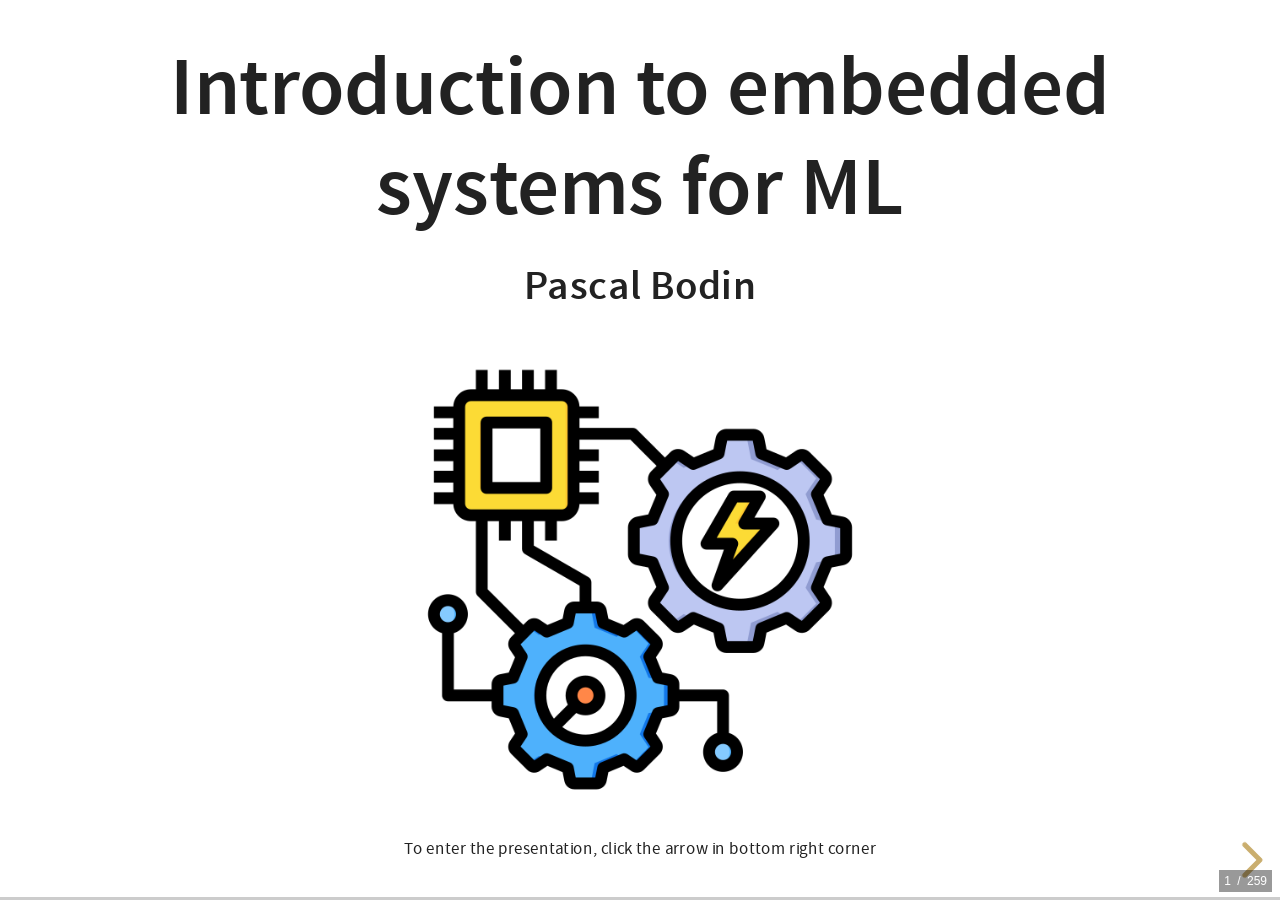
<file: docs/index.html>
<!doctype html>
<html lang="en">

  <head>
    <meta charset="utf-8">
    <meta name="viewport" content="width=device-width, initial-scale=1.0, maximum-scale=1.0, user-scalable=no">

    <link rel="icon" href="favicon.ico">

    <title>RTOS for ML</title>

    <link rel="stylesheet" href="dist/reset.css">
    <link rel="stylesheet" href="dist/reveal.css">
    <link rel="stylesheet" href="dist/theme/pb.css">
    <link rel="stylesheet" href="pres-style.css">

    <!-- Theme used for syntax highlighted code -->
    <link rel="stylesheet" href="plugin/highlight/monokai.css">
  </head>

  <body>
    <div class="reveal">
      <div class="slides">

        <!-- -------------------- Preambule ---------------------------------------- -->
        
        <section>
          <h2>Introduction to embedded systems for ML</h2>
          <h5>Pascal Bodin</h5>
          <img src="images/energy-system.png" height="350">
          <div class="pbverysmall">To enter the presentation, click the arrow in bottom right corner</div>
        </section>
        <section>
          <h3>Document history</h3>
          <table class="pbsmaller">
            <thead>
              <tr>
                <th>When</th>
                <th>What</th>
              </tr>
            </thead>
            <tbody>
              <tr>
                <td>20-Jan-2025</td>
                <td>A few improvements</td>
              </tr>
              <tr>
                <td>20-Dec-2024</td>
                <td>Concurrency and final parts</td>
              </tr>
              <tr>
                <td>16-Dec-2024</td>
                <td>Interrupts, execution environments</td>
              </tr>
              <tr>
                <td>12-Dec-2024</td>
                <td>Floating-point arithmetic</td>
              </tr>
              <tr>
                <td>25-Oct-2024</td>
                <td>I<sup>2</sup>C</td>
              </tr>
              <tr>
                <td>22-Oct-2024</td>
                <td>Debugger, SPI</td>
              </tr>
              <tr>
                <td>17-Oct-2024</td>
                <td>UART section</td>
              </tr>
              <tr>
                <td>12-Sep-2024</td>
                <td>Full table of contents</td>
              </tr>
              <tr>
                <td>26-Aug-2024</td>
                <td>ADC section</td>
              </tr>
              <tr>
                <td>29-Jul-2024</td>
                <td>Introductory part</td>
              </tr>
            </tbody>
          </table>
        </section>
        
        <section>
          <h3>Licenses</h3>
          <h4>Presentation</h4>
            <p class="pbcenter"><a href="http://creativecommons.org/licenses/by-nc-sa/4.0/" target="_blank">
              Creative Commons Attribution-NonCommercial-ShareAlike 4.0 International License</a></p>
          <h4>Source code</h4>
            <p class="pbcenter"><a href="https://www.gnu.org/licenses/gpl-3.0.html#license-text"
                  target="_blank"">GNU General Public License v3</a></p>
        </section>
        <section>
          <h3>Credits</h3>
          <ul>
            <li><a target="_blank" href="https://github.com/hakimel/reveal.js">reveal.js</a> - Copyright (C)
              2020 Hakim El Hattab</li>
            <li><a href="https://www.flaticon.com/authors/freepik" title="Freepik" target="_blank">Freepik</a>
              from <a href="https://www.flaticon.com/" title="Flaticon" target="_blank">www.flaticon.com</a>
            </li>
            <li><a href="https://www.flaticon.com/free-icons/electricity" title="electricity icons"
                 target="_blank">Electricity icons created by Dewi Sari - Flaticon</a>
            </li>
          </ul>
        </section>
        
        <section>
          <h3>How to navigate</h3>
          <ul>
            <li>Use the right and left arrows (in bottom right corner)
            <li>Overview: press "O" letter - navigate with arrow keys - "ESC" or click on slide to exit</li>
            <li>Full screen: press "F" letter - "ESC" to exit</li>
          </ul>
        </section>

        <!-- -------------------- Contents ---------------------------------------- -->
        
        <section>
          <h3>Contents - 1/3</h3>
          <div class="pbcolumns">
            <div class="pbsmaller">
              <ul>
                <li><a href="#/foreword">Foreword</a></li>
                <li><a href="#/introduction">Introduction</a>
                  <ul>
                    <li><a href="#/hardwareProgress">Hardware progress</a></li>
                    <li><a href="#/embeddedApplications">Embedded applications</a></li>
                  </ul>
                </li>
                <li><a href="#/microcontrollerBoard">Microcontroller board</a>
                  <ul>
                    <li><a href="#/microcontrollerBoardReminders">Reminders</a></li>
                    <li><a href="#/microcontrollerArchitecture">Microcontroller</a></li>
                    <li><a href="#/boardArchitecture">Board architecture</a></li>
                    <li><a href="#/importantCharacteristics">Important characteristics</a></li>
                    <li><a href="#/someUcFamilies">Some µC families</a></li>
                  </ul>
                </li>
                <li><a href="#/softwareDevelopment1">Software development - introduction</a>
                  <ul>
                    <li><a href="#/crossDevelopment">Cross development</a></li>
                    <li><a href="#/exercise01Step1"><b>Practice: build and run an Hello World application</b></a></li>
                    <li><a href="#/debugging">Debugging</a></li>
                    <li><a href="#/exercise01Step2"><b>Practice: set a breakpoint</b></a></li>
                  </ul>
                </li>
                <li><a href="#/peripherals">Peripherals</a></li>
              </ul>
            </div>
            <div class="pbsmaller">
              <ul>
                <li><a href="#/interfacesPart1">Interfaces - part 1</a>
                  <ul>
                    <li><a href="#/gpioInterface">GPIO</a></li>
                    <li><a href="#/exercise02"><b>Practice: display button state changes</b></a></li>
                    <li><a href="#/exercise03"><b>Practice: make the red LED blink</b></a></li>
                  </ul>
                </li>
                <li><a href="#/fsm">Software development - design pattern</a>
                  <ul>
                    <li><a href="#/fsm">Finite State Machine</a></li>
                  </ul>
                </li>
                <li><a href="#/interfacesPart2">Interfaces - part 2</a>
                  <ul>
                    <li><a href="#/adcInterface">ADC</a></li>
                    <li><a href="#/exercise04"><b>Practice: convert an analog signal</b></a></li>
                    <li><a href="#/uartInterface">UART</a></li>
                    <li><a href="#/exercise05Step1"><b>Practice: send characters to the PC</b></a></li>
                    <li><a href="#/exercise05Step2"><b>Practice: echo received characters</b></a></li>
                    <li><a href="#/spiInterface">SPI</a></li>
                    <li><a href="#/exercise06"><b>Practice: get data from the inertial sensor</a></b></li>
                    <li><a href="#/i2cInterface">I<sup>2</sup>C</a></li>
                    <li><a href="#/exercise07"><b>Practice: get data from the temperature sensor</a></b></li>
                  </ul>
                </li>
              </ul>
            </div>
          </div>
        </section>
        
        <section>
          <h3>Contents - 2/3</h3>
          <div class="pbcolumns">
            <div class="pbsmaller">
              <ul>
                <li><a href="#/softwareDevelopmentPart2">Software development - part 2</a>
                  <ul>
                    <li><a href="#/floatingPoint">Floating-point arithmetic</a></li>
                    <li><a href="#/memoryCodeData">Memory: code and data</a></li>
                    <li><a href="#/memoryStorage">Memory: automatic/dynamic storage</a></li>
                    <li><a href="#/reset">How an application starts</a></li>
                    <li><a href="#/interrupts">Interrupts and background task</a></li>
                    <li><a href="#/exercise08"><b>Practice: GPIO and interrupt</b></a></li>
                    <li><a href="#/exercise09"><b>Practice: timer and interrupt</b></a></li>
                    <li><a href="#/exercise10"><b>Practice: application and interrupts</b></a></li>
                    <li><a href="#/sleepModes">Sleep modes</a></li>
                  </ul>
                </li>
                <li><a href="part2.html" target="_blank">Execution environments</a>
                  <ul>
                    <li><a href="part2.html" target="_blank">Bare metal</a></li>
                    <li><a href="part2.html" target="_blank">RTOS</a></li>
                    <li><a href="part2.html" target="_blank">OS</a></li>
                  </ul>
                </li>
              </ul>
            </div>
            <div class="pbsmaller">
              <ul>
                <li><a href="part2.html" target="_blank">More about what an RTOS is</a></li>
                <li><a href="part2.html" target="_blank">Benefits</a></li>
                <li><a href="part2.html" target="_blank">Drawbacks</a></li>
                <li><a href="part2.html" target="_blank">Components</a></li>
                <li><a href="part2.html" target="_blank">Tasks</a>
                  <ul>
                    <li><a href="part2.html" target="_blank">What a task is and can do</a></li>
                    <li><a href="part2.html" target="_blank"><b>Practice: creating and starting one task</b></a></li>
                  </ul>
                </li>
              </ul>
            </div>
          </div>
        </section>

        <section>
          <h3>Contents - 3/3</h3>
          <div class="pbcolumns">
            <div class="pbsmaller">
              <ul>
                <li><a href="part2.html" target="_blank">Concurrency control</a>
                  <ul>
                    <li><a href="part2.html" target="_blank"><b>Practice: sharing data bug</b></a></li>
                    <li><a href="part2.html" target="_blank">Problem statement</a></li>
                    <li><a href="part2.html" target="_blank">Mutex</a></li>
                    <li><a href="part2.html" target="_blank"><b>Practice: shared structure and mutex</b></a></li>
                    <li><a href="part2.html" target="_blank">Priority inversion</a></li>
                    <li><a href="part2.html" target="_blank">Deadlock</a></li>
                    <li><a href="part2.html" target="_blank">Semaphore</a></li>
                    <li><a href="part2.html" target="_blank"><b>Practice: semaphore</b></a></li>
                  </ul>
                </li>
                <li><a href="part2.html" target="_blank">Communication</a>
                  <ul>
                    <li><a href="part2.html" target="_blank">Introduction</a></li>
                    <li><a href="part2.html" target="_blank">Queues</a></li>
                    <li><a href="part2.html" target="_blank"><b>Practice: using a queue</b></a></li>
                    <li><a href="part2.html" target="_blank">Queue: a useful tool</a></li>
                    <li><a href="part2.html" target="_blank"><b>Practice: time-stamped button presses</b></a></li>
                    <li><a href="part2.html" target="_blank"><b>Practice: a log server</b></a></li>
                  </ul>
                </li>
              </ul>
            </div>
            <div class="pbsmaller">
              <ul>
                <li><a href="part2.html" target="_blank">Concurrency: summary</a></li>
                <li><a href="part2.html" target="_blank">Time</a></li>
                <li><a href="part2.html" target="_blank">Memory allocation</a></li>
                <li><a href="part2.html" target="_blank">Middleware</a></li>
              </ul>
            </div>
          </div>
        </section>
        
        <!-- -------------------- Foreword ---------------------------------------- -->
        
        <section id="foreword">
          <h2>Foreword</h2>
        </section>
        
        <section>
          <h3>Who am I?</h3>
          <ul>
            <li><a href="https://systev.com" target="_blank">
                Independent consultant and freelancer - connected devices</a> <br />
              <a href="https://baylibre.com/" target="_blank">
                <img src="images/logo_baylibre_rvb_400-300x104.png.webp" width="160"></a>
              &nbsp;
              <a href="https://www.connectedcycle.com" target="_blank">
                <img src="images/logo-connectedCycle.png"></a>
              &nbsp;
              <a href="https://www.ackl.io" target="_blank">
                <img src="images/logo-acklio.png"></a>
              &nbsp;
              <a href="https://www.ademe.fr/en/frontpage/" target="_blank">
                <img src="images/logoademe2020_gb_rvb.webp" height="100"></a>                                           
            </li>
            <li>Beforehand: software engineer, project leader, team manager, co-founder, technical expert</li>
            <li>
              Digital Equipement Corporation (DEC), McDonnell Douglas Informations Systems, Orange
            </li>
            <li>
              Co-founded (and closed) two companies
            </li>
            <li>First connected devices project: in 1990</li>
          </ul>
        </section>
        
        <section>
          <h3>More information</h3>
          <ul>
            <li><a href="https://fr.systev.com" target="_blank">Systev</a></li>
            <li><a href="https://www.linkedin.com/in/pascalbodin/" target="_blank">LinkedIn</a></li>
            <li><a href="https://github.com/PascalBod" target="_blank">GitHub</a></li>
            <li><a href="https://mastodon.world/@pascalb06" target="_blank">Matomo</a></li>
            <li><a href="https://twitter.com/pascalbod06" target="_blank">X</a></li>
          </ul>
        </section>
        
        <section>
          <h3>Needs of embedded ML applications</h3>
          <div class="r-stack">
            <div>
              <img src="images/mlNeeds-0.png" height="400">
            </div>
            <div>
              <img src="images/mlNeeds-1.png" height="400" class="fragment fade-in-then-out">
            </div>
          </div>
        </section>
        
        <section>
          <h4>Technical domains</h4>
          <img src="images/technicalDomains-1.png" height="150">
        </section>
        
        <section>
          <h4>Closer look - Computer Science</h4>
          <div class="r-stack">
            <div>
              <img src="images/technicalDomainsComputerScience-0.png" height="500">
            </div>
            <div>
              <img src="images/technicalDomainsComputerScience-1.png" height="500"
                   class="fragment fade-in-theen-out">
            </div>
          </div>
          <div class="pbverysmall">
            HAL: Hardware Abstraction Layer - RTOS: Real-Time Operating System
          </div>
        </section>
        
        <section>
            <h4>Closer look - Communication</h4>
            <div class="r-stack">
              <div>
                <img src="images/technicalDomainsCommunication-0.png" height="300">
              </div>
              <div>
                <img src="images/technicalDomainsCommunication-1.png" height="300"
                     class="fragment fade-in-then-out">
              </div>
            </div>
        </section>

        <section>
            <h4>Closer look - Electronics</h4>
            <div class="r-stack">
              <div>
                <img src="images/technicalDomainsElectronics-0.png" height="400">
              </div>
              <div>
                <img src="images/technicalDomainsElectronics-1.png" height="400"
                     class="fragment fade-in-then-out">
               </div>
            </div>
            <div class="pbverysmall">
              MCU: MicroController Unit
            </div>
        </section>

        <section>
          <h3>Summarizing:</h3>
          <p>Presentation goal is to introduce the specifics of software development
             for an embedded target, in the field of ML application development.</p>
          <div class="fragment">
            </br>
            <h3>Non-goal</h3>
            <ul>
              <li>How to develop (embedded) ML applications</li>            
            </ul>
          </div>
        </section>
        
        <!-- -------------------- Introduction ---------------------------------------- -->
        
        <section id="introduction">
          <h2>Introduction</h2>
        </section>
        <section id="hardwareProgress">
          <h3>Hardware progress</h3>
        </section>
        <section>
          <h4>1982 - Cray X-MP</h4>
          <img src="images/CRAY-X-MP-1-1.jpg" height="500">
          <div class="pbverysmall">Source: <a href="https://www.hpe.com/us/en/compute/hpc/cray.html"
                                              title="HPE" target="_blank">HPE</a></div>
        </section>
        <section>
          <ul>
            <li>World most powerful computer</li>
            <li>0.94 GFLOPS (giga floating-point operations per second)</li>
            <li>Price: around US$15 million (would be US$45 million in 2022)</li>
          </ul>
          <div class="pbverysmall">Sources: 
            <a href="https://www.hpe.com/us/en/compute/hpc/cray.html"
               title="HPE" target="_blank">HPE</a>
            <a href="https://www2.cisl.ucar.edu/ncar-supercomputing-history/cx"
               title="NCAR" target="_blank">NCAR</a>
          </div>                    
        </section>
        
        <section>
          <h4>2022 - iPhone 14</h4>
          <img src="images/iphone-14-model-unselect-gallery-2-202303_GEO_US.png" height="500">
          <div class="pbverysmall">Source: <a href="https://www.apple.com/iphone-14/" title="Apple"
                                              target="_blank">Apple</a></div>
        </section>
        
        <section>
          <ul>
            <li>A15 Bionic chip with 5-core GPU: 1.7 TFLOPS</li>
            <li>Price: US$800</li>
          </ul>
          <div class="pbverysmall">Sources: 
            <a href="https://www.apple.com/shop/buy-iphone/iphone-14"
               title="Apple" target="_blank">Apple</a>
            <a href="https://www.cpu-monkey.com/en/cpu-apple_a15_bionic_5_gpu"
               title="cpu-monkey" target="_blank">cpu-monkey</a>
          </div>
        </section>
        
        <section>
          <p>In 40 years:</p>
          <ul>
            <li>Processing power multiplied by around 1,700</li>
            <li>Cost divided by around 56,000</li>
          </ul>
          <div class="pbverysmall">
            (Beware: comparing processing power in a really correct way is more complex than simply 
            looking at the two FLOPS values. But, anyway, this gives an idea.)
          </div>
        </section>
        <section>
          <p class="pbcenter">What do the years to come have in store?!</p>
        </section>
        <section id="embeddedApplications">
          <h3>Embedded applications</h3>
        </section>
        
        <section>
          <h4>1969 - The computer that made it possible to land on the Moon</h4>
          <img src="images/agc_dsky.jpg">
          <div class="pbverysmall">Source: <a href="http://klabs.org/history/history_docs/mit_docs/agc.htm"
                                              title="klabs.org" target="_blank">klabs.org</a></div>
        </section>
        <section>
          <ul>
            <li>Weight: aroung 32 kg (without the user interface)</li>
            <li>Power supply: 28 V CC - 70 W</li>
            <li>Permanent memory: 36 Kwords (16 bits)</li>
            <li>Erasable memory: 2 Kwords (16 bit)</li>
            <li>Clock: 1 MHz (83 kHz instruction cycle time)</li>
            <li>Simple operating system, with priority handling</li>
          </ul>
        </section>
        
        <section>
          <h4>Margaret Hamilton</h4>
          <img src="images/Margaret_Hamilton_-_restoration.jpg" height="500">
          <div class="pbverysmall">Source: <a href="https://en.wikipedia.org/wiki/Margaret_Hamilton_(software_engineer)"
                                              title="Margaret Hamilton" target="_blank">
                                              Wikipedia - Margaret Hamilton</a></div>
        </section>
        
        <section>
          <p class="pbcenter">Compared to current configurations:</p>
          <ul>
            <li>Very little memory</li>
            <li>Very little processing power</li>
          </ul>
          <p class="pbcenter">Yet it allowed to bring human beings to the Moon.</p>
        </section>
        
        <section>
          <p class="pbcenter">It's not because you don't have a lot of memory and processing power
            that you can't develop great applications &#x1F642;
          </p>
        </section>
        
        <section>
          <p class="pbcenter">A modern microcontroller with similar processing power:</p>
          <img src="images/pic18f47k42.png" height="100">
          <br />
          <ul>
            <li>Flash memory: 128 Ko</li>
            <li>RAM: 8 Ko</li>
            <li>Clock: up to 64 MHz</li>
            <li>Power consumption: 30 mW (microcontroller alone)</li>
            <li>Power consumption in sleep mode: 0,1 &mu;W</li>
            <li>Price: around US$3.00</li>
          </ul>
          <div class="pbverysmall">
            Note: this microcontroller is not radiation hardened, does not provide all required I/O, does
            not provide all required reliability mechanisms, etc.
          </div>
          <div class="pbverysmall">Source : <a href="https://www.microchip.com/wwwproducts/en/PIC18F47K42"
                                               title="Microchip" target="_blank">Microchip</a></div>
        </section>

        <!-- -------------------- Microcontroller board ---------------------------------------- -->
        
        <section id="microcontrollerBoard">
          <h3>Microcontroller board</h3>
        </section>
        
        <section id="microcontrollerBoardReminders">
          <h4>Reminders - Memory content retention</h4>
          <ul>
            <li>Volatile memory: content is lost when the system turns off - RAM</li>
            <li>Non-volatile memory: content is retained - Flash, EEPROM</li>
          </ul>
          <div class="pbverysmall">
          RAM: Random Access Memory - EEPROM: Electrically Erasable Programmable Read-Only Memory
          </div>
        </section>
        
        <section>
          <h4>Reminders - Memory hierarchy</h4>
          <p>From most rapid access to slowest access:</p>
          <ul>
            <li>Registers - inside the CPU</li>
            <li>Cache - inside and outside the CPU - usually not present in MCU</li>
            <li>Main memory</li>
            <li>Disk - magnetic or flash</li>
          </ul>
          <div class="pbverysmall">
          CPU: Central Processing Unit - MCU: MicroController Unit
          </div>
        </section>
        
        <section>
          <ul>
            <li>Registers: RAM</li>
            <li>Cache: RAM</li>
            <li>Main memory: RAM + flash</li>
          </ul>
        </section>
        
        <section id="microcontrollerArchitecture">
          <h4>Microcontroller</h4>
          <ul>
            <li>A computer in a chip:
              <ul>
                <li>Central Processing Unit (CPU)</li>
                <li>Read-only memory (Flash memory)</li>
                <li>Read/write memory (RAM - Random Access Memory)</li>
                <li>Clocks</li>
                <li>Energy management</li>
                <li>Peripherals and interfaces:
                  <ul>
                    <li>Analog I/O</li>
                    <li>Digital I/O</li>
                    <li>Timers</li>
                    <li>Serial interfaces</li>
                    <li>etc.</li>
                  </ul>
                </li>
              </ul>
            </li>
          </ul>
        </section>
        
        <section>
          <p>An example of MCU architecture:</p>
          <img src="images/mcuArchitecture.png">
        </section>
        
        <section id="boardArchitecture">
          <h4>Board architecture</h4>
          <img src="images/deviceArchitecture.png">
        </section>
        
        <section>
          <div class="row">
            <div class="column">
              <img src="images/deviceArchitecture.png">
            </div>
            <div class="column">
              <div class="r-stack">
                <div class="fragment fade-in-then-out">
                  <ul>
                    <li>Microcontroller
                      <ul>
                        <li>CPU + memory</li>
                        <li>Some peripherals (e.g. timers)</li>
                        <li>Interfaces (e.g. serial interfaces, GPIO)</li>
                      </ul>
                    </li>
                    <li>Power system</li>
                  </ul>
                </div>
                <div class="fragment fade-in-then-out">
                  <ul>
                    <li>Wireless communication
                      <ul>
                        <li>Optional</li>
                        <li>May be hosted by the microcontroller (Wi-Fi, Bluetooth, LoRa, etc.)
                      </ul>
                    </li>
                  </ul>
                </div>
                <div class="fragment fade-in-then-out">
                  <ul>
                    <li>Optionally:
                      <ul>
                        <li>Additional interfaces</li>
                        <li>Peripherals (e.g. sensors)</li>
                        <li>Positioning (e.g. GNSS)</li>
                        <li>User interface</li>
                        <li>Data storage</li>
                      </ul>
                    </li>
                  </ul>
                  <div class="pbverysmall">GNSS: Global Navigation Satellite System</div>
                </div>
                <div class="fragment fade-in_then-out">
                  <ul>
                    <li>Not depicted: optional, additional memory, outside of the microcontroller
                    </li>
                  </ul>
                </div>
              </div>
            </div>
          </div>
        </section>
        
        <section id="importantCharacteristics">
          <h4>Important board/microcontroller characteristics?</h4>
          <ul>
            <li>Depend on the target application!</li>
            <li>Example:
              <ul>
                <li>General Purpose Input/Output (GPIO)</li>
                <li>Serial links</li>
                <li>Serial buses (SPI, I2C, etc.)</li>
                <li>Analog to Digital Converters (ADC), Digital to Analog Converters (DAC)</li>
                <li>Analog blocks</li>
                <li>Instruction cycle time</li>
                <li>Memory (size, type, expandable...)</li>
                <li>Registers size (8/16/32 bits)</li>
                <li>Packaging</li>
                <li>etc.</li>
              </ul>
            </li>
          </ul>
        </section>
        
        <section>
          <h4>Other important characteristics: hardware tools</h4>
          <ul>
            <li>Development board</li>
            <li>Programmer, debugger</li>
            <li>Open source hardware</li>
          </ul>
        </section>
        
        <section>
          <h4>Other important characteristics: software tools</h4>
          <ul>
            <li>Cross-compilation toolchain</li>
            <li>Integrated Development Environment (IDE)</li>
            <li>Open source software</li>
          </ul>
        </section>
        
        <section>
          <h4>Other important characteristics: support</h4>
          <ul>
            <li>Professional support</li>
            <li>Active community (forums, examples...)</li>
          </ul>
        </section>
        
        <section id="someUcFamilies">
          <h4>Some common microcontroller families</h4>
        </section>
        
        <section>
          <h4>Arm</h4>
          <ul>
            <li>UK company created in 1990</li>
            <li><b>There isn't any Arm microcontroller</b></li>
            <li>Arm provides Intellectual Property (IP) blocks, under a licensing agreement</li>
            <li>Among these blocks: RISC microcontrollers cores</li>
            <li>For the IoT (low power, low cost): Cortex-M family</li>
          </ul>
          <div class="pbverysmall">RISC: Reduced Instruction Set Computer</div>
        </section>
        
        <section>
          <h4>Shipped processors</h4>
          <ul>
            <li>end 2020: 180 billions</li>
            <li>including 6.7 billions in Q4 2020</li>
            <li>including 4.4 billions of Cortex-M in Q4 2020</li>
          </ul>
          <div class="pbverysmall">Source: 
            <a href="https://www.arm.com/company/news/2021/02/arm-ecosystem-ships-record-6-billion-arm-based-chips-in-a-single-quarter"
               title="Arm" target="_blank">Arm</a>
          </div>
          <ul>
            <li>Sep-2022: more than 250 billions</li>
          </ul>
          <div class="pbverysmall">Source: 
            <a href="https://www.arm.com/company/news/2023/02/arm-announces-q3-fy22-results"
               title="Arm" target="_blank">Arm</a>
          </div>
          <p>Arm processor architecture is more popular than any other architecture.</p>
        </section>
        
        <section>
          <p class="pbcenter">Some Cortex-M licensees:</p>
          <ul>
            <li><a href="https://www.infineon.com/cms/en/product/microcontroller/"
                   target="_blank">Infineon</a></li>
            <li><a href="https://www.microchip.com/en-us/products/microcontrollers-and-microprocessors/32-bit-mcus/pic32-32-bit-mcus/pic32cm-mc"
                   target="_blank">Microchip</a></li>
            <li><a href="https://www.nordicsemi.com/Products"
                   target="_blank">Nordic Semiconductor</a></li>
            <li><a href="https://www.nxp.com/products/processors-and-microcontrollers/arm-microcontrollers:ARM-MICROCONTROLLERS"
                   target="_blank">NXP Semiconductors</a></li>
            <li><a href="https://www.renesas.com/eu/en/products/microcontrollers-microprocessors/ra-cortex-m-mcus"
                   target="_blank">Renesas</a></li>
            <li><a href="https://www.silabs.com/"
                   target="_blank">Silicon Labs</a></li>
            <li><a href="https://www.st.com/en/microcontrollers-microprocessors/stm32-32-bit-arm-cortex-mcus.html"
                   target="_blank">STMicroelectronics</a></li>
            <li><a href="https://www.ti.com/microcontrollers-mcus-processors/microcontrollers/arm-based-microcontrollers/overview.html"
                   target="_blank">Texas Instruments</a></li>
            <li>etc.</li>
          </ul>
        </section>
        
        <section>
          <h4>Arm cores</h4>
          <div class="r-stack">
            <div>
              <img src="images/armProcessorFamily.png" height="500">
            </div>
            <div class="fragment fade-in-then-out">
              <img src="images/armProcessorFamilyCortexM.png" height="500">
            </div>
          </div>
          <div class="pbverysmall">
            Diagram a little bit old (2017) - new models are available
          </div>
          <div class="pbverysmall">Source: <a
                                             href="https://community.arm.com/cn/b/blog/posts/2017-cortex-m-whitepaper-english"
                                             title="Cortex-M for Beginners" target="_blank">Cortex-M for Beginners</a></div>
        </section>
        
        <section>
          <h4>Instruction sets</h4>
          <img src="images/armProcessorFamilyCortexMInstructions.png" height="500">
          <div class="pbverysmall">Source: <a
                                             href="https://community.arm.com/cn/b/blog/posts/2017-cortex-m-whitepaper-english"
                                             title="Cortex-M for Beginners" target="_blank">Cortex-M for Beginners</a></div>
        </section>
        
        <section>
          <h4>Provided elements</h4>
          <img src="images/armCortexMArchitecture.png" height="500">
          <div class="pbverysmall">Source: <a
                                             href="https://community.arm.com/cn/b/blog/posts/2017-cortex-m-whitepaper-english"
                                             title="Cortex-M for Beginners" target="_blank">Cortex-M for Beginners</a></div>
        </section>
        
        <section>
          <h4>Example: STMicroelectronics - STM32 family</h4>
        </section>
        
        <section>
          <img src="images/STM32Series.png" height="600">
          <div class="pbverysmall">Source: <a
                                             href="https://www.st.com/en/microcontrollers-microprocessors/stm32-32-bit-arm-cortex-mcus.html"
                                             title="STMicroelectronics" target="_blank">STMicroelectronics</a></div>
        </section>
        
        <section>
          <h4>STM32L073RZ</h4>
        </section>
        
        <section>
          <img src="images/stm32l073xz_192k-medium.jpg">
          <div class="pbverysmall">Source: <a
                                             href="https://www.st.com/en/microcontrollers-microprocessors/stm32l073rz.html"
                                             title="STMicroelectronics" target="_blank">STMicroelectronics</a></div>
        </section>
        
        <section>
          <img src="images/stm32l073rz.png" height="600">
          <div class="pbverysmall">Source: <a
                                             href="https://www.st.com/en/microcontrollers-microprocessors/stm32l073rz.html#documentation"
                                             title="STMicroelectronics" target="_blank">STMicroelectronics</a></div>
        </section>
        
        <section>
          <ul>
            <li>Price: US$6.95 (unit) - US$2.66 (10,000)</li>
          </ul>
        </section>
        
        <section>
          <h5>Development board</h5>
          <img src="images/nucleo-l073rg.png">
          <p class="pbcenter">Price: US$13</p>
          <div class="pbverysmall">Source: <a
                                             href="https://www.st.com/content/st_com/en/products/evaluation-tools/product-evaluation-tools/mcu-mpu-eval-tools/stm32-mcu-mpu-eval-tools/stm32-nucleo-boards/nucleo-l073rz.html"
                                             title="STMicroelectronics" target="_blank">STMicroelectronics</a></div>
        </section>
        
        <section>
          <h4>STM32WL55</h4>
        </section>
        
        <section>
          <img src="images/stm32wlOverview.jpeg">
          <div class="pbverysmall">Source: <a
                                             href="https://www.st.com/content/st_com/en/products/microcontrollers-microprocessors/stm32-32-bit-arm-cortex-mcus/stm32-wireless-mcus/stm32wl-series.html"
                                             title="STMicroelectronics" target="_blank">STMicroelectronics</a></div>
        </section>
        <section>
          <img src="images/stm32wl55Architecture.png" height="600">
          <div class="pbverysmall">Source: <a
                                             href="https://www.st.com/content/st_com/en/products/microcontrollers-microprocessors/stm32-32-bit-arm-cortex-mcus/stm32-wireless-mcus/stm32wl-series.html"
                                             title="STMicroelectronics" target="_blank">STMicroelectronics</a></div>
        </section>
        
        <section>
          <ul>
            <li>Price: US$9.25 (unit) - US$4.54 (10,000)</li>
          </ul>
        </section>
        
        <section>
          <h5>Development board</h5>
          <img src="images/nucleowl55jc.jpg" height="400">
          <p class="pbcenter">US$42</p>
          <div class="pbverysmall">Source: <a
                                             href="https://www.st.com/content/st_com/en/products/evaluation-tools/product-evaluation-tools/mcu-mpu-eval-tools/stm32-mcu-mpu-eval-tools/stm32-nucleo-boards/nucleo-wl55jc.html"
                                             title="STMicroelectronics" target="_blank">STMicroelectronics</a></div>
        </section>
        
        <section>
          <h4>Example: Silicon Labs - EFR32 family</h4>
        </section>

        <section>
          <img src="images/siliconLabsWirelessProducts.png">
          <div class="pbverysmall">Source: 
            <a
              href="https://www.silabs.com/products"
              title="Silicon Labs Wireless SoCs"
              target="_blank">Silicon Labs Wireless SoCs</a></div>
        </section>
        
        <section>
          <ul>
            <li>Bluetooth: EFR32BG21, EFR32BG22, EFR32BG24, EFR32BG26, EFR32BG27</li>
            <li>Wi-Fi: SiWx915, SiWx917, RS9116, WF200</li>
            <li>Thread: EFR32MG12, EFR32MG13, EFR32MG21, EFR32MG24</li>
            <li>Etc.</li>
          </ul>
        </section>
        
        <section>
          <h4>EFR32MG24</h4>
        </section>
        
        <section>
          <img src="images/efr32mg24-functional-diagram.png">
          <div class="pbverysmall">Source: 
            <a
              href="https://www.silabs.com/documents/public/data-sheets/efr32mg24-datasheet.pdf"
              title="EFR32MG24 Datasheet"
              target="_blank">EFR32MG24 Datasheet</a></div>
        </section>
        
        <section>
          <ul>
            <li>Price: around US$7 (unit)</li>
          </ul>
        </section>
        
        <section>
          <h5>Development board</h5>
          <img src="images/efr32bg24-dev-kit.png" height="400">
          <p class="pbcenter">US$79</p>
          <div class="pbverysmall">Source: 
            <a
              href="https://www.silabs.com/documents/public/user-guides/ug524-brd2601b-user-guide.pdf"
              title="xG24 Dev Kit User's Guide" 
              target="_blank">xG24 Dev Kit User's Guide</a></div>
        </section>
        
        <section>
          <h4>Espressif - ESP family</h4>
          <img src="images/Espressif_Standard_Logo_CN_Horizontal.png" width="160"">
        </section>
        
        <section>
          <h4>Espressif family</h4>
          <ul class="pbsmaller">
            <li>ESP32-P Series - high-power RISC-V dual-core + low-power single-core</li>
            <li>ESP32-S Series - Xtensa LX7 dual-cor or single-core - Wi-Fi, BLE</li>
            <li>ESP32-C Series - RISC-V dual-core or single-core - Wi-Fi (2.4 GHz / 5 GHz), BLE, IEEE 802.15.4</li>
            <li>ESP32-H Series - RISC-V single-core</li>
            <li>ESP32 Series - Xtensa LX6 dual-core or single-core - Wi-Fi, Bluetooth, BLE</li>
          </ul>
          <div class="pbverysmall">
          BLE: Bluetooth Low Energy
          </div>
          <div  class="pbverysmall">
          IEEE 802.15.4: physical layer and MAC layer for Zigbee, 6LowPAN, Thread, Matter, etc.
          </div>
          <div class="pbverysmall">Source: <a
                                             href="https://www.espressif.com/en/products/socs"
                                             title="Espressif" target="_blank">Espressif</a>
          </div>
        </section>
        
        <section>
          <h4>ESP32-C6FH4</h4>
          <img src="images/esp32c6-functionalBlockDiagram.png" height="550">
          <div class="pbverysmall">Source: 
               <a href="https://www.espressif.com/sites/default/files/documentation/esp32-c6_datasheet_en.pdf"
                  title="ESP32-C6 Datasheet" target="_blank">ESP32-C6 Datasheet</a>
          </div>
        </section>
        
        <section>
          <h4>Some of the features</h4>
          <ul>
            <li>High-power RISC-V processor - clock up to 160 MHz</li>
            <li>Low-power RISC-V processor - clock up to 20 MHz</li>
            <li>L1 cache: 32 KB</li>
            <li>ROM: 320 KB</li>
            <li>Hig-power SRAM: 512 KB</li>
            <li>Low-power SRAM: 16 KB</li>
            <li>Flash: 4 MB</li>
          </ul>
        </section>
        
        <section>
          <ul>
            <li>Price: US$2.05</li>
          </ul>
        </section>
        
        <section>
          <h5>Development board</h5>
          <img src="images/esp32c6-devkitm-1-isometric.png" height="300">
          <div class="pbverysmall">Source: 
               <a href="https://docs.espressif.com/projects/esp-dev-kits/en/latest/esp32c6/esp32-c6-devkitm-1/user_guide.html"
                  title="ESP32-C6-DevKitM-1" target="_blank">ESP32-C6-DevKitM-1</a></div>
        </section>

        <section>
          <ul>
            <li>Price: US$7.96</li>
          </ul>
        </section>
        
        <!-- -------------------- Software development - introduction ---------------------------------------- -->
        
        <section id="softwareDevelopment1">
          <h3>Software development - introduction</h3>
        </section>
        
        <section id="crossDevelopment">
          <h4>Cross development</h4>
          <img src="images/crossDevEfr32bg24.png">
          <div class="pbverysmall">Icons made by 
            <a href="https://www.flaticon.com/authors/freepik"
               title="Freepik" target="_blank">Freepik</a> from 
            <a href="https://www.flaticon.com/"
               title="Flaticon" target="_blank">www.flaticon.com</a></div>
        </section>
        
        <section>
          <h4>Reminders</h4>
        </section>

        <section>
          <h4>Usual development</h4>
          <div class="r-stack">
            <div class="fragment fade-out" data-fragment-index="0">
              <img src="images/build1.png">
            </div>
            <div class="fragment fade-in-then-out" data-fragment-index="0">
              <img src="images/build2.png">
            </div>
            <div class="fragment fade-in-then-out">
              <img src="images/build3.png">
            </div>
            <div class="fragment fade-in-then-out">
              <img src="images/build4.png">
            </div>
            <div class="fragment">
              <p class="pbcenter">Then you run the executable file.</p>
            </div>
          </div>
        </section>
        
        <section>
          <p class="pbcenter"><b>Toolchain</b>: compiler + linker + other utilities</p>
        </section>
        
        <section>
          <h4>Cross development for microcontroller board</h4>
          <div class="r-stack">
            <div class="fragment fade-out" data-fragment-index="0">
              <img src="images/build5.png">
            </div>
            <div class="fragment fade-in-then-out" data-fragment-index="0">
              <img src="images/transferExecutable.png">
            </div>
          </div>
        </section>
        
        <section>
          <p>Transferring the executable file to the microcontroller board can be done in several ways:</p>
          <ul>
            <li>Over a debug interface</li>
            <li>Over a serial link while the microcontroller runs a <em>bootloader</em></li>
            <li>Over a wireless connection while the microcontroller runs a <em>bootloader</em></li>
            <li>Etc.</li>
          </ul>
        </section>
        
        <section>
          <h4>Debugging</h4>
          <ul>
            <li>The development computer can control the execution of the application running in the microcontroller</li>
            <li>Requires a debug interface on the microcontroller board and a serial link</li>
          </ul>
        </section>
        
        <section>
          <ul>
            <li>Every microcontroller manufacturer: full development environnement</li>
            <li>Often free</li>
            <li>Often based on Open Source software (Eclipse, gcc, openOCD, etc.)</li>
          </ul>
        </section>
        
        <!-- -------------------- Exercise 01 - step 1: Hello World ---------------------------------------- -->
        
        <section id="exercise01Step1">
          <h3>Exercise 01</h3>
          <p>Build and run an <em>Hello World</em> application for the EFR32xG24 Dev Kit</p>
        </section>
        
        <section>
          <h4>EFR32MG24</h4>
          <img src="images/efr32mg24-functional-diagram.png">
          <div class="pbverysmall">Source: 
            <a
              href="https://www.silabs.com/documents/public/data-sheets/efr32mg24-datasheet.pdf"
              title="EFR32MG24 Datasheet"
              target="_blank">EFR32MG24 Datasheet</a></div>
        </section>
        
        <section>
          <h4>xG24 Dev Kit</h4>
          <img src="images/efr32bg24-dev-kit-annotated-photo.png" height="400">
          <div class="pbverysmall">Source: 
            <a
              href="https://www.silabs.com/documents/public/user-guides/ug524-brd2601b-user-guide.pdf"
              title="xG24 Dev Kit User's Guide" 
              target="_blank">xG24 Dev Kit User's Guide</a></div>
        </section>
        
        <section>
          <h4>Reference documentation</h4>
          <ul>
            <li>Microcontroller:
              <ul>
                <li><a href="https://www.silabs.com/documents/public/data-sheets/efr32mg24-datasheet.pdf"
                       target="_blank">
                  EF32MG24 Wireless SoC Family Data Sheet (132 pages)</a></li>
                <li><a href="https://www.silabs.com/documents/public/reference-manuals/efr32xg24-rm.pdf"
                       target="_blank">
                  EFR32xG24 Wireless SoC Reference Manual (1152 pages)</a></li>
              </ul>
            </li>
            <li>Board:
              <ul>
                <li><a href="https://www.silabs.com/documents/public/user-guides/ug524-brd2601b-user-guide.pdf"
                       target="_blank">
                  xG24 Dev Kit User's Guide</a></li>
                <li><a href="https://www.silabs.com/documents/public/schematic-files/BRD2601B-A01-schematic.pdf"
                       target="_blank">
                  Schematic - Revision A01</a></li>
              </ul>
            </li>
            <li>Sofware:
              <ul>
                <li><a href="https://docs.silabs.com/" target="_blank">Developer Documentation</a>:
                  <ul>
                    <li><a href="https://docs.silabs.com/simplicity-studio-5-users-guide/latest/ss-5-users-guide-overview/"
                           target="_blank"">Simplicity Studio 5 User's Guide</a></li>
                    <li><a href="https://docs.silabs.com/gecko-platform/5.0.1/platform-overview/"
                           target="_blank">Platform (SDK)</a></li>
                  </ul>
                </li>
              </ul>
            </li>
          </ul>
        </section>
        
        <section>
          <h4>Development environments</h4>
          <p>Several possibilities:</p>
          <ul>
            <li>Simplicity Studio v5 (SSv5) - based upon Eclipse IDE</li>
            <li>VS Code + extension</li>
            <li>...</li>
          </ul>
          <p class="fragment">We will use SSv5.</p>
        </section>
        
        <section>
          <h4>SSv5</h4>
          <div class="r-stack">
            <div class="fragment fade-out" data-fragment-index="0">
              <img src="images/efr3232DevEnvironmentWithoutCallouts.png">
            </div>
            <div class="fragment fade-in-then-out" data-fragment-index="0">
              <img src="images/efr3232DevEnvironmentCallouts1.png">
            </div>
          </div>
        </section>
        
        <section>
          <h4>Exercise 01 - step 1</h4>
          <ul>
            <li>Using <em>git</em>, clone the <a href="https://github.com/PascalBod/RTOS-presentation"
                                          target="_blank">
              <code>RTOS-presentation</code> GitHub repository</a></li>
            <li>Follow the instructions provided by the 
                <a href="https://github.com/PascalBod/RTOS-presentation/blob/main/exercises/01-HelloWorld-step1/README.md"
                   target="_blank"><code>RTOS-presentation/exercises/01-HelloWorld-step1/README.md</code></a>
                file.</li>
          </ul>
        </section>
        
        <!-- -------------------- Software development - introduction > debugging ------------------------- -->
        
        <section id="debugging">
          <h4>Debugging</h4>
          <p><em>Debugging:</em> process of finding the root cause of a bug.</p>
          <p class="fragment">Always try to reduce time devoted to debugging. How to do this is not part
             of this course, even if it contains some related information.</p>
        </section>
        
        <section>
          <h4>Generic architecture</h4>
          <img src="images/debuggingArchitecture.png">
        </section>
        
        <section>
          <ul>
            <li>Microcontroller controlled by the debug probe</li>
            <li class="fragment">JTAG: an industry standard, initially developped for verifying printed circuit boards (PCB)</li>
            <li class="fragment">SWD: an Arm standard, fully debug oriented</li>
            <li class="fragment">Debug probe controlled by the debugger server</li>
            <li class="fragment">Debugger client used to send commands: run, pause, step, set breakpoint, etc.</li>
          </ul>
        </section>
        
        <section>
          <p>For most of the dev boards, a simple probe is part of the board:</p>
          <img src="images/onBoardDebugger.png">
        </section>
        
        <!-- -------------------- Exercise 01 - step 2: breakpoint ---------------------------------------- -->
        
        <section id="exercise01Step2">
          <h4>Exercise 01 - step 2</h4>
          <ul>
            <li>Follow the instructions provided by the 
                <a href="https://github.com/PascalBod/RTOS-presentation/blob/main/exercises/01-HelloWorld-step2/README.md"
                   target="_blank"><code>RTOS-presentation/exercises/01-HelloWorld-step2/README.md</code></a>
                file.</li>          
            </ul>
        </section>
        
        <!-- -------------------- Peripherals ---------------------------------------- -->
        
        <section id="peripherals">
          <h3>Peripherals</h3>
        </section>

        <section>
          <p><b>Peripheral</b>: a piece of equipment that can be connected to the microcontroller
             or to the microcontroller board.</p>
        </section>
        
        <section>
          <h4>Sensors</h4>
          <ul>
            <li>Pressure</li>
            <li>Temperature</li>
            <li>Light level</li>
            <li>Magnetic field</li>
            <li>Gas flow</li>
            <li>Tilt</li>
            <li>Acceleration</li>
            <li>Contact</li>
            <li>etc.</li>
          </ul>
        </section>

        <section>
          <h4>Actuators</h4>
          <ul>
            <li>Relay</li>
            <li>Motor</li>
            <li>Stepper motor</li>
            <li>Servomotor</li>
            <li>etc.</li>
          </ul>
        </section>

        <section>
          <h4>Other peripherals</h4>
          <ul>
            <li>Printer</li>
            <li>Display</li>
            <li>OBD connector (On-Board Diagnostics)</li>
            <li>RFID tag reader</li>
            <li>Computer (!)</li>
            <li>etc.</li>
          </ul>
        </section>
        
        <!-- -------------------- Interfaces - part 1 ------------------------------------- -->
        
        <section id="interfacesPart1">
          <h3>Interfaces - part 1</h3>
        </section>
        
        <section>
          <p><b>Interface</b>: a means (hardware and software) of connecting a peripheral to the microcontroller or 
             to the microcontroller board.</p>
        </section>
        
        <!-- -------------------- Interfaces > GPIO ---------------------------------------- -->
        
        <section id="gpioInterface">
          <h4>GPIO (General Purpose digital Input Output)</h4>
          <ul>
            <li>Microcontroller pin which can handle a digital value: 0 or 1</li>
            <li class="fragment">Signal voltage for bit value 0 is 0 V</li>
            <li class="fragment">Signal voltage for bit value 1 depends on microcontroller. Usually: supply voltage (e.g. 3.3 V)</li>
            <li class="fragment">Can be configured either as an input or as an output (with different modes)</li>
          </ul>
        </section>
        
        <section>
          <ul>
            <li>On a microcontroller: usually several "ports" of GPIOs</li>
            <li>Ports are labelled, by a letter or by a number</li>
            <li>In a given port, each GPIO is numbered</li>
          </ul>
          <p>For instance: PA00 to PA07, PB00 to PB03, PC00 to PC09 and PD00 to PD05.</p>
        </section>
        
        <section>
          <h4>GPIO as an output</h4>
          <div class="row">
            <div class="column">
              <img src="images/interfacesGpioOutput01.png" height="400">
            </div>
            <div class=column>
              <ul>
                <li class="fragment">When PD02 is at 1 (i.e. VMCU), the LED is off, as no current can flow through it</li>
                <li class="fragment">When PD02 is at 0 (i.e. 0 V), the LED is on, as some current can flow through it</li>
              </ul>
              <p class="fragment">Easy, isn't it? &#x1F642;</p>
            </div>
          </div>
          <div class="pbsmaller">Note: component references are taken from the Dev Kit board.</div>
          <div class="pbverysmall">EDA (Electronic Design Automation) tool: <a href="https://www.kicad.org/" title="KiCad" target="_blank">
               KiCad</a></div>
        </section>
        
        <section>
          <h4>Physical world has some constraints - 1/2</h4>
          <div class="row">
            <div class="column">
              <img src="images/interfacesGpioOutput01.png" height="400">
            </div>
            <div class="column">
              <ul>
                <li>Current through the LED should not be greater than a value depending on the LED (for instance: 1.5 mA)</li>
                <li class="fragment">A resistor in series with the LED can limit the current. Resistor value is given by Ohm's law: 
             <code>R137 = VMCU / Imax</code></li>
                <li class="fragment">We have <code>VMCU = 3.3 V</code> and decide on <code>Imax = 1.5 mA</code></li>
                <li class="fragment">&rArr; <code>R137 = 2.2 k&#8486;</code></li>
              </ul>
            </div>
          </div>
        </section>
        
        <section>
          <h4>Physical world has some constraints - 2/2</h4>
          <p>The LED current flows into the microcontroller. A GPIO can't accept more than a given value 
             (provided by the microcontroller data sheet).</p>
          <p class="fragment">For the EFR32MG24, maximum value is 50 mA. As R137 limits the current to 1.5 mA, we are OK.</p>
          <p class="fragment">Another limit: total maximum value for all GPIO pins. For the EFR32MG24: 200 mA.</p>
          <p class="fragment">Note: the GPIO is configured as an output, but the current flows INTO the microcontroller.</p>
        </section>
        
        <section>
          <h4>GPIO as an input - 1/5</h4>
          <div class="row">
            <div class="column">
              <img src="images/interfacesGpioInput01.png" height="400">
            </div>
            <div class=column>
              <ul>
                <li class="fragment">When the switch is closed, PB02 is set to 0 (GND = 0 V)</li>
                <li class="fragment">When the switch is open, PB02 is not set. It is "floating"</li>
              </ul>
              <p class="fragment">How to set PB02 to 1 when the switch is open?</p>
            </div>
          </div>
          <div class="pbsmaller">Note: component references are taken from the Dev Kit board.</div>
          <div class="pbverysmall">EDA (Electronic Design Automation) tool: <a href="https://www.kicad.org/" title="KiCad" target="_blank">
               KiCad</a></div>
        </section>

        <section>
          <h4>GPIO as an input - 2/5</h4>
          <div class="row">
            <div class="column">
              <img src="images/interfacesGpioInput02.png" height="400">
            </div>
            <div class=column>
              <ul>
                <li>R140 ensures that PB02 is set to 1 when the switch is open</li>
                <li class="fragment">It is named <em>pullup resistor</em></li>
                <li class="fragment">The resistor value is large enough to get a low current through it (but beware: it is not null)</li>
                <li class="fragment">If the switch was connected to VMCU instead of GND, we would use a <em>pulldown resistor</em></li>
              </ul>
            </div>
          </div>
          <div class="pbverysmall">EDA (Electronic Design Automation) tool: <a href="https://www.kicad.org/" title="KiCad" target="_blank">
               KiCad</a></div>
        </section>

        <section>
          <h4>GPIO as an input - 3/5</h4>
          <div class="row">
            <div class="column">
              <img src="images/interfacesGpioInput03.png" height="400">
            </div>
            <div class=column>
              <ul>
                <li>The <a href="https://www.silabs.com/documents/public/schematic-files/BRD2601B-A01-schematic.pdf"
                       target="_blank">board schematic</a> shows an additional resistor, R141. What is its purpose?</li>
                <li class="fragment">If the GPIO was configured as an output (bug), set to 1, and the switch was closed: short-circuit</li>
                <li class="fragment">R141 limits the current in such a case</li>
              </ul>
            </div>
          </div>
          <div class="pbverysmall">EDA (Electronic Design Automation) tool: <a href="https://www.kicad.org/" title="KiCad" target="_blank">
               KiCad</a></div>
        </section>

        <section>
          <h4>GPIO as an input - 4/5</h4>
          <div class="row">
            <div class="column">
              <img src="images/interfacesGpioInput04.png" height="400">
            </div>
            <div class=column>
              <ul>
                <li>The <a href="https://www.silabs.com/documents/public/schematic-files/BRD2601B-A01-schematic.pdf"
                       target="_blank">board schematic</a> shows a capacitor, C142. What is its purpose?</li>
              </ul>
            </div>
          </div>
          <div class="pbverysmall">EDA (Electronic Design Automation) tool: <a href="https://www.kicad.org/" title="KiCad" target="_blank">
               KiCad</a></div>
        </section>
        
        <section>
          <h4>What really happens when closing a switch</h4>
          <img src="images/0059-Switch_Debouncing_Figure_1.webp" height="300">
          <p class="pbcenter">Vertical: 1 V / division - Horizontal: 1 ms / division</p>
          <div class="pbverysmall">Source: <a href="https://circuitcellar.com/resources/quickbits/switch-debouncing/" title="circuit cellar" 
               target="_blank">
               circuit cellar</a></div>
        </section>
        
        <section>
          <h4>GPIO as an input - 5/5</h4>
          <div class="row">
            <div class="column">
              <img src="images/interfacesGpioInput04.png" height="400">
            </div>
            <div class=column>
              <ul>
                <li>C142 "fills in" the gaps / filters out the highest frequencies</li>
                <li class="fragment">&rArr; <em>debouncing</em></li>
                <li class="fragment">Debouncing can also be done in software</li>
              </ul>
            </div>
          </div>
          <div class="pbverysmall">EDA (Electronic Design Automation) tool: <a href="https://www.kicad.org/" title="KiCad" target="_blank">
               KiCad</a></div>
        </section>
        
        <section>
          <h4>Voltage and current adaptation</h4>
          <p>If peripheral voltage is different from microcontroller voltage, or if it requires
             more current than what the microcontroller can provide, or if regulations require 
             some specific protections, adaptation is required:</p>
          <ul>
            <li>Optocoupler</li>
            <li>Relay</li>
            <li>Etc.</li>
          </ul>
        </section>
        
        <section>
          <h4>GPIO and ML application</h4>
          <ul>
            <li>Start/stop a task on a contact closure:
              <ul>
                <li>Start processing a video stream when a door opens</li>
                <li>Start converting and processing analog data when an engine starts</li>
                <li>Etc.</li>
              </ul></li>
            <li>Activate a peripheral:
              <ul>
                <li>Start an alarm siren when an unknown person enters a room</li>
                <li>Stop a conveyor belt when a problem is detected</li>
                <li>Etc.</li>
              </ul></li>
          </ul>
        </section>
        
        <!-- -------------------- Practice: GPIO Input ---------------------------------------- -->
        
        <section id="exercise02">
          <h4>Exercise 02</h4>
          <p>Display a message when a button is pushed or released</p>
          <ul>
            <li>Follow the instructions provided by the 
                <a href="https://github.com/PascalBod/RTOS-presentation/blob/main/exercises/02-GpioInput/README.md"
                   target="_blank""><code>RTOS-presentation/exercises/02-GpioInput/README.md</code></a>
                file.</li>
          </ul>
        </section>
        
        <!-- -------------------- Practice: GPIO Output ---------------------------------------- -->

        <section id="exercise03">
          <h4>Exercise 03</h4>
          <p>Make a LED blink</p>
          <ul>
            <li>Follow the instructions provided by the 
                <a href="https://github.com/PascalBod/RTOS-presentation/blob/main/exercises/03-GpioOutput/README.md"
                   target="_blank""><code>RTOS-presentation/exercises/03-GpioOutput/README.md</code></a>
                file.</li>
          </ul>
        </section>
        
        <!-- ---------- Software development - design pattern > Finite State Machine ---------- -->
        
        <section id="fsm">
            <h3>Software development - design pattern</h3>
            <h4>Finite State Machine (FSM)</h4>
        </section>
        
        <section>
          <h4>Finite State Machine</h4>
		  <ul>
            <li>Abstract machine having a finite number of states</li>
            <li>At a given time, is in one state</li>
            <li>Entering a new state (transition) is caused by an event</li>
            <li>A condition may guard a transition</li>
            <li>Processing is performed when transitioning</li>
          </ul>
          <p class="pbcenter">Also named Finite State Automaton (FSA)</p>
        </section>
        
        <section>
          <p>A way to depict an FSM:</p>
          <img src="images/fsm.png">
        </section>
        
        <section>
          <h4>Example: a message receiver</h4>
          <p>A computer needs to send text messages to another computer. The two computers
             are connected by a link with the following properties:</p>
          <ul>
            <li>Reliable (every sent byte is received, without error)</li>
            <li>In order</li>
          </ul>
          <div class="fragment">
            <p>Every message is formatted as follows:</p>
            <ul>
              <li>Starts with the ASCII character STX (0x02)</li>
              <li>Ends with the ASCII character ETX (0x03)</li>
              <li>Message body contains alphanumeric characters (letters and numbers) only</li>
              <li>Message body contains a maximum of 255 characters</li>
            </ul>
          </div>
        </section>
        
        <section>
          <p>Possible FSM waiting for a full message:</p>
          <img src="images/messageReceiverFsm.png">
        </section>

        <section>
          <p>A possible implementation:</p>
          <pre><code data-trim data-noescape>
						current_state = WAIT_STX;

						while (true) {

							c = get_character();

							switch (current_state) {
							case WAIT_STX:
								if (c == STX) {
								  body_length = 0
									current_state = WAIT_ETX;
									break;
								}
								// At this stage, other character, stay in this state.
								break;
							case WAIT_ETX:
								if (c != ETX) {
								  if (body_length < 255) {
								    // TODO: store received byte.
								    body_length++;
								    // Stay in same state.
								    break;
								  }
								  // At this stage, body_length >= 255.
								  // TODO: signal error.
								  current_state = WAIT_STX;
								  break;
								}
								// At this stage, ETX.
								current_state = WAIT_STX;
								break;
							default:
								signal_error(UNKNOWN_STATE);
								current_state = WAIT_STX;
							}
						}
		  </code></pre>
		</section>

        <!-- -------------------- Interfaces - part 2 ---------------------------------------- -->
        
        <section id="interfacesPart2">
          <h3>Interfaces - part 2</h3>
        </section>
        
        <!-- -------------------- Interfaces > ADC ---------------------------------------- -->
        
        <section id="adcInterface">
          <h4>ADC (Analog to Digital Converter)</h4>
          <ul>
            <li>In the physical world: an analog signal is continuous in time and in amplitude</li>
            <li class="fragment">In a computer: data is discrete in time and in amplitude</li>
            <li class="fragment">ADC: transforms an analog signal into (a sequence of) data</li>
          </ul>
        </section>
        
        <section>
          <img src="images/adc.png">
        </section>
        
        <section>
          <p><em>Quantization:</em> maps a continuous set of values to a finite set of values</p>
          <ul>
            <li>With 4 bits: 16 values</li>
            <li>With 12 bits: 4096 values</li>
            <li>With 15 bits: 32,768 values</li>
            <li>With 24 bits: 16,777,216 values</li>
            <li>With 32 bits: around 4.3 billions of values</li>
          </ul>
          <p>Whatever the number of bits, there are always continuous values which are not part of the finite set of values.
            <em>Quantization error:</em> difference between the continuous value and the quantized value.</p>
          <p><em>Resolution:</em> number of bits.</p>
        </section>
        
        <section>
          <p><em>Sampling:</em> periodically quantizing the continuous value</p>
          <p><em>Sample rate:</em> sampling frequency</p>
          <p><em>Nyquist–Shannon sampling theorem:</em> the sample rate must be at least twice the bandwidth of the signal.</p>
          <ul>
            <li>Sufficient condition to capture all the information from a continuous-time signal of finite bandwidth</li>
          </ul>
        </section>
        
        <section>
          <h4>Some sampling rates</h4>
          <ul>
            <li>Legacy analog telephone: 8 kHz (good human sounding voice: 300 - 3400 Hz)</li>
            <li>Audio CD: 44.1 kHz</li>
          </ul>
          <p>Usually: samples/s - sps, ksps, Msps</p>
        </section>
        
        <section>
          <h4>Reference voltage</h4>
          <p>The ADC needs a reference voltage to which it compares the incoming analog voltage.</p>
          <p>The ADC cannot measure voltages larger than the reference voltage.</p>
          <p>Depending on the microcontroller, the reference voltage may be internal or external.
             Several references may be available.</p>
        </section>

        <section>
          <h4>Input selection</h4>
          <p>For some microcontrollers: the ADC block can support measurement on a number of internal and 
             external signals.</p>
        </section>
        
        <section>
          <h4>Voltage adaptation</h4>
          <p>Depending on the signal to be converted, amplification or attenuation can be required.</p>
          <p>The microcontroller can provide some adaptation means.</p>
        </section>
        
        <section>
          <h4>ADC and ML application</h4>
          <ul>
            <li>Check battery voltage, and reduce the number of tasks when too low</li>
            <li>Convert microphone signal, to perform wake word detection</li>
            <li>Convert pressure sensor signal, to perform local weather forecast</li>
            <li>Etc.</li>
          </ul>
        </section>
        
        <!-- -------------------- Practice: ADC ---------------------------------------- -->

        <section id="exercise04">
          <h4>Exercise 04</h4>
          <p>Convert an analog signal</p>
          <ul>
            <li>Follow the instructions provided by the 
                <a href="https://github.com/PascalBod/RTOS-presentation/blob/main/exercises/04-Adc/README.md"
                   target="_blank""><code>RTOS-presentation/exercises/04-Adc/README.md</code></a>
                file.</li>
          </ul>
        </section>
        
        <!-- -------------------- Interfaces > UART ---------------------------------------- -->
        
        <section id="uartInterface">
          <h4>UART (Universal Asynchronous Receiver/Transmitter)</h4>
        </section>
        
        <section>
          <ul>
            <li>GPIO: set/get 0 or 1</li>
            <li>ADC: get the approximate value of a signal</li>
            <li class="fragment">UART: exchange data</li>
          </ul>
        </section>
        
        <section>
          <ul>
            <li><b>Universal</b>: can be used in many different contexts</li>
            <li><b>Asynchronous</b>: no common clock required between the receiver and the transmitter</li>
          </ul>
          <p>Data is transmitted bit by bit.</p>
        </section>
        
        <section>
          <h4>Physical layer</h4>
          <ul>
            <li>At least 3 wires: <b>Transmit</b>, <b>Receive</b>, <b>Ground</b></li>
            <li>Additional wires possible: <b>Request to send</b>, <b>Ready for sending</b>, etc.</li>
            <li>Wires definition: <a href="https://www.itu.int/rec/T-REC-V.24-200002-I/en"
                target="_blank"><b>V.24</b></a> 
                (<a href="https://store.accuristech.com/tia/standards/tia-tia-232-f?product_id=2594289"
                    target="_blank"><b>TIA-232</b></a> in the USA)</li>
          </ul>
        </section>

        <section>
          <p>Electrical levels:</p>
          <ul>
            <li><a href="https://www.itu.int/rec/T-REC-V.28-199303-I/en"
                   target="_blank""><b>V.28</b></a>: -15 V to -3 V and +3 V to +15 V</li>
            <li>0 and 5 V</li>
            <li>0 and 3.3 V</li>
            <li>...</li>
          </ul>
        </section>
        
        <section>
          <ul>
            <li>Distance: < 15 m</li>
            <li>Maximum speed: 20 kb/s (according to V.28)</li>
            <li>On short distances: 115 kb/s or more</li>
          </ul>
        </section>

        <section>
          <p>Connectors: DB9 or DB25 D-subminiature connectors</p>
          <img src="images/db9male-medium.png" width="250">
          <img src="images/db25male-medium.png" width="300">
          <div class="pbverysmall">Source: 
              <a href="https://eu.mouser.com/Connectors/D-Sub-Connectors/D-Sub-Standard-Connectors/_/N-9gybx"
                 title="Mouser" target="_blank">Mouser</a></div>
        </section>

        <section>
          <p>20 years ago: every computer had one UART port at least, named <em>serial port</em> or
             <em>COM port</em>
          <p>For today's computers: serial-USB adapters</p>
          <img src="images/ftdi-TTL-232R1.png">
          <div class="pbverysmall">Source: 
               <a href="https://www.ftdichip.com/Products/Cables/USBTTLSerial.htm"
                  title="FTDI" target="_blank">FTDI</a></div>
        </section>

        <section>
          <img src="images/uart-db9.png">
          <div class="pbverysmall">Source: 
             <a href="https://eu.mouser.com/Connectors/D-Sub-Connectors/D-Sub-Standard-Connectors/_/N-9gybx"
                title="Mouser" target="_blank">Mouser</a></div>
        </section>

        <section>
          <p>Data transfer:</p>
          <img src="images/serialCommFormat.png">
        </section>
        
        <section>
          <p class="pbcenter">Important:</p>
          <ul>
            <li>Each side must be configured in the same way (speed, parity, etc.)</li>
          </ul>
        </section>

        <section>
          <h4>UART and ML application</h4>
          <ul>
            <li>Collect data from a sensor</li>
            <li>Update the embedded application with a retrained model</li>
            <li>Etc.</li>
          </ul>
        </section>
        
        <!-- -------------------- Exercise 05: UART ---------------------------------------- -->
        
        <section id="exercise05Step1">
          <h3>Exercise 05</h3>
          <p class="pbcenter">Get acquainted with the UART</p>
        </section>
        
        <section>
          <h4>EFR32MG24</h4>
          <p>Functional diagram:</p>
          <img src="images/efr32mg24-functional-diagram.png">
          <div class="pbverysmall">Source: 
            <a
              href="https://www.silabs.com/documents/public/data-sheets/efr32mg24-datasheet.pdf"
              title="EFR32MG24 Datasheet"
              target="_blank">EFR32MG24 Datasheet</a></div>
        </section>
        
        <section>
          <p>The UART is actually a USART: Universal Synchronous/Asynchronous Receiver/Transmitter.</p>
          <p>Synchronous part presented in later sections.</p>
          <p class="fragment">EUSART: an additional UART which can be used in low-energy mode.</p>
        </section>
        
        <section>
          <p>Block diagram:</p>
          <img src="images/efr32mg24-block-diagram.png" height="500">
          <div class="pbverysmall">Source: 
            <a
              href="https://www.silabs.com/documents/public/data-sheets/efr32mg24-datasheet.pdf"
              title="EFR32MG24 Datasheet"
              target="_blank">EFR32MG24 Datasheet</a></div>
        </section>
        
        <section>
          <ul>
            <li>Several blocks between USART signals and µC pins</li>
            <li>Each block must be configured</li>
          </ul>
        </section>
        
        <section>
          <h4>xG24 Dev Kit</h4>
          <ul>
            <li>No more serial connectors on modern PCs</li>
            <li class="fragment">USB allows to transport virtual serial ports</li>
            <li class="fragment">On Dev Kit: USB on PC side, UART on µC side</li>
            <li class="fragment">On-board debugger is used as a gateway</li>
          </ul>
        </section>
        
        <section>
          <p>Block diagram:</p>
          <img src="images/xG24-debugger-diagram.png">
          <div class="pbverysmall">Source: 
            <a
              href="https://www.silabs.com/documents/public/user-guides/ug524-brd2601b-user-guide.pdf"
              title="xG24 User's Guide'"
              target="_blank">xG24 User's Guide</a></div>
        </section>
        
        <section>
          <h4>Exercise 05 - step 1</h4>
          <ul>
            <li>Purpose: send characters to the PC</li>
            <li>What to do: follow the instructions provided by the 
                <a href="https://github.com/PascalBod/RTOS-presentation/blob/main/exercises/05-Uart-step1-board/README.md"
                   target="_blank"><code>RTOS-presentation/exercises/05-Uart-step1-board/README.md</code></a>
                file</li>
          </ul>
        </section>

        <section>
          <h4 id="exercise05Step2">Exercise 05 - step 2</h4>
          <ul>
            <li>Purpose: echo characters sent to the board</li>
            <li>What to do: follow the instructions provided by the 
                <a href="https://github.com/PascalBod/RTOS-presentation/blob/main/exercises/05-Uart-step2-board/README.md"
                   target="_blank"><code>RTOS-presentation/exercises/05-Uart-step2-board/README.md</code></a>
                file</li>
          </ul>
        </section>

        <!-- -------------------- Interfaces > SPI ---------------------------------------- -->
        
        <section id="spiInterface">
          <h4>Some serial port deficiencies</h4>
          <ul>
            <li>About 20% of overhead (1 start bit + 1 stop bit)</li>
            <li>Both sides must be configured in the same way
            <li>TX must be connected to RX. Or not</li>
            <li>Connects two devices only (for V.24)</li>
          </ul>
          <p>Interfaces presented in next sections provide other kinds of solutions.</p>
        </section>
        
        <section>
          <h4>SPI (Serial Peripheral Interface)</h4>
        </section>
        
        <section>
          <p>SPI is an a synchronous protocol with:</p>
          <ul>
            <li>Two roles: controller and peripheral</li>
            <li>A clock is provided by the controller</li>
            <li>Four wires:
              <ul>
                <li>SCK (Serial Clock)</li>
                <li>PICO (Peripheral In Controller Out)</li>
                <li>POCI (Peripheral Out Controller In)</li>
                <li>CS (Chip Select)</li>
              </ul>
            </li>
          </ul>
          <img src="images/spiWiring.png" height="200">
          <p class="pbcenter pbsmaller">(Power lines not shown)</p>
        </section>
        
        <section>
            <p>Multiple peripherals:</p>
            <img src="images/spiWiringMultiplePeripherals.png">
            <p class="pbcenter pbsmaller">(Power lines not shown)</p>
        </section>
        
        <section>
          <p>Note: wires were previously known as MOSI (Master Out Slave In), MISO, SS (Slave Select).</p>
          <p>You may still come across these names.</p>
          <p>SDO (Serial Data Out) and SDI (Serial Data In) may also be used.</p>
        </section>
        
        <section>
          <p>Data is synchronized with the clock. Several possible configurations:</p>
          <img src="images/spiClocking.png">
          <div class="pbverysmall">Source: 
            <a
              href="https://www.silabs.com/documents/public/reference-manuals/efr32xg24-rm.pdf"
              title="EFR32xG24 Reference Manual"
              target="_blank">EFR32xG24 Reference Manual</a></div>
        </section>
        
        <section>
          <p>The protocol allows full-duplex operations.</p>
          <p>The controller controls the clock.</p>
          <p>When multiple peripherals are connected, the controller uses the CS signal
             to activate the peripheral it wants to interact with.</p>
        </section>
        
        <section>
          <ul>
            <li>Maximum speed: up to 10 Mb/s.</li>
            <li>Maximum distance: a few tens of cm.</li>
          </ul>
        </section>
        
        <section>
          <h4>How data is exchanged</h4>
          <p>The data protocol is defined by the peripheral.</p>
          <p>Quite often: the peripheral interacts through registers.</p>
          <p>Registers can be read and/or written.</p>
          <img src="images/peripheralStructure.png" height="300">      
        </section>

        <section>
          <h4>A generic example</h4>
          <img src="images/spiInteractionExample.png">
          <div class="pbverysmall">Source: 
            <a
              href="https://www.bosch-sensortec.com/media/boschsensortec/downloads/datasheets/bst-bmp280-ds001.pdf"
              title="Bosch BME280 data sheet"
              target="_blank">Bosch BME280 data sheet</a></div>
        </section>
                
        <section>
          <h4>Read operation</h4>
          <ul>
            <li>The controller selects the peripheral (CS low) and starts the clock</li>
            <li>On PICO: the controller sends MSB set to 1 + register address on 7 bits</li>
            <li>On POCI: the peripheral sends data over 8 bits</li>
            <li>If clock goes on and CS is not raised, the peripheral sends next register</li>
            <li>...</li>
          </ul>
        </section>
        
        <section>
          <h4>Write operation</h4>
          <ul>
            <li>The controller selects the peripheral and starts the clock</li>
            <li>On PICO: the controller sends MSB set to 0 + register address on 7 bits</li>
            <li>On PICO: the controller sends data over 8 bits</li>
            <li>The controller stops the clock and raise CS</li>
          </ul>
        </section>
        
        <section>
          <p>To summarize:</p>
            <ul>
              <li>Serial port: allows for more than several meters</li>
              <li>SPI: short distances, higher speed</li>
            </ul>
        </section>
        
        <!-- -------------------- Exercise 06: SPI ---------------------------------------- -->
        
        <section id="exercise06">
          <h3>Exercise 06</h3>
          <p class="pbcenter">Get acquainted with the SPI bus</p>
        </section>
        
        <section>
          <h4>On the EFR32MG24</h4>
          <ul>
            <li>The SPI interface is implemented over the (E)USART interface</li>
            <li>This explains the "S" in the USART acronym</li>
          </ul>
        </section>
        
        <section>
          <h4>On the xG24 Dev Kit</h4>
          <ul>
            <li>The IMU (Inertial Measurement Unit) can use SPI</li>
            <li>3-axis gyroscope, 3-axis accelerometer, temperature sensor</li>
          </ul>
        </section>
        
        <section>
          <p>Block diagram:</p>
          <img src="images/xg24_imu_diagram.png">
          <div class="pbverysmall">Source: 
            <a
              href="https://www.silabs.com/documents/public/user-guides/ug524-brd2601b-user-guide.pdf"
              title="xG24 User's Guide'"
              target="_blank">xG24 User's Guide</a></div>
        </section>
        
        <section>
          <ul>
            <li>A switch controls sensor power</li>
            <li>Pullup resistor on CS &rArr; sensor not selected by default</li>
            <li>SPI signals are connected to PC and PA ports</li>
          </ul>
        </section>
        
        <section>
          <h4>Exercise 06</h4>
          <ul>
            <li>Purpose: get accelerometer data</li>
            <li>What to do: follow the instructions provided by the 
                <a href="https://github.com/PascalBod/RTOS-presentation/blob/main/exercises/06-Spi-accel/README.md"
                   target="_blank"><code>RTOS-presentation/exercises/06-Spi-accel/README.md</code></a>
                file</li>
          </ul>
        </section>
        
        <!-- -------------------- Interfaces > I2C ---------------------------------------- -->
        
        <section id="i2cInterface">
          <h4>Reducing the number of wires</h4>
          <p>SPI with multiple peripherals:</p>
          <img src="images/spiWiringMultiplePeripherals.png">
          <p>Many wires...</p>
        </section>
        
        <section>
          <h4>I<sup>2</sup>C (Inter-Integrated Circuit)</h4>
        </section>
        
        <section>
          <p>I<sup>2</sup>C is another synchronous protocol with:</p>
          <ul>
            <li>Two roles: controller and peripheral <em>(target)</em></li>
            <li>Multiple controllers can be present</li>
            <li>Two wires:
              <ul>
                <li>SCL (Serial Clock line)</li>
                <li>SDA (Serial Data line)</li>
              </ul>
            </li>
          </ul>
          <img src="images/i2cWiring.png" height="200">
          <p class="pbcenter pbsmaller">(Power lines not shown)</p>
        </section>
        
        <section>
          <p>Multiple peripherals:</p>
          <img src="images/i2cWiringMultiplePeripherals.png">
          <p class="pbcenter pbsmaller">(Power lines not shown)</p>
        </section>
        
        <section>
          <ul>
            <li>Each device has a unique 7-bit address (no CS signal)</li>
            <li>The controller provides the clock</li>
            <li>Every byte is acknowledged by a bit</li>
          </ul>
          <img src="images/i2cDataTransfer.png">
          <div class="pbverysmall">Source: 
            <a
              href="https://www.nxp.com/docs/en/user-guide/UM10204.pdf"
              title="I2C-bus specification and user manual"
              target="_blank">I<sup>2</sup>C-bus specification and user manual</a></div>
        </section>
        
        <section>
          <p>When multiple controllers are connected:</p>
          <ul>
            <li>Clock synchronization</li>
            <li>Arbitration</li>
          </ul>
          <p>Done thanks to wired-AND connections of SCL and SDA and pullup resistors.</p>
          <p>For more information:
            <a href="https://www.nxp.com/docs/en/user-guide/UM10204.pdf" target="_blank"">
               I<sup>2</sup>C-bus specification and user manual</a></p>
        </section>
        
        <section>
          <ul>
            <li>Standard-mode speed: 100 kb/s</li>
            <li>High-speed mode: 3.4 Mb/s</li>
            <li>Maximum distance: a few tens of cm.</li>
          </ul>
        </section>
        
        <section>
          <h4>How data is exchanged</h4>
          <p>The data protocol is defined by the peripheral.</p>
          <p>Quite often: as for SPI, the peripheral interacts through registers.</p>
          <p>Registers can be read and/or written.</p>
          <img src="images/peripheralStructure.png" height="300">      
        </section>
        
        <section>
          <h4>Read operation</h4>
          <ul>
            <li>The controller sends the register address in write mode to the peripheral address</li>
            <li>The peripheral sends out data from auto-incremented register address until the controller stops the interaction</li>
          </ul>
        </section>
          
        <section>
          <p class="pbsmaller">Detailed view:</p>
          <ul class="pbsmaller">
            <li>The controller sets a START condition</li>
            <li>The controller sends the peripheral address over 7 bits + LSB set to 0</li>
            <li>The peripheral sends an ACK bit</li>
            <li>The controller sends the register address</li>
            <li>The peripheral sends an ACK bit</li>
            <li>The controller sends a START condition</li>
            <li>The controller sends the peripheral address over 7 bits + LSB set to 1</li>
            <li>The peripheral sends an ACK bit</li>
            <li>The peripheral sends data</li>
            <li>The controller sends an ACK bit</li>
            <li>The peripheral sends next register, until the controller sets a STOP condition</li>
          </ul>
        </section>
        
        <section>
          <h4>Write operation</h4>
          <ul>
            <li>The controller sends the register address in read mode to the peripheral address</li>
            <li>Then it sends pairs of register address and register data until it stops the interaction</li>
          </ul>
        </section>
        
        <section>
          <p class="pbsmaller">Detailed view:</p>
          <ul class="pbsmaller">
            <li>The controller sets a START condition</li>
            <li>The controller sends the peripheral address over 7 bits + LSB set to 0</li>
            <li>The peripheral sends an ACK bit</li>
            <li>The controller sends the register address</li>
            <li>The peripheral sends an ACK bit</li>
            <li>The controller sends the register data</li>
            <li>The peripheral sends an ACK bit</li>
            <li>The controller goes on sending register address and register data until it sets the STOP condition</li>
          </ul>
        </section>

        <section>
          <p>To summarize:</p>
          <ul>
            <li>Allows for multi-controller configurations</li>
            <li>More complex than SPI to implement. But that's not your problem &#x1F642;</li>
          </ul>
        </section>
        
        <!-- -------------------- Exercise 07: I2C ---------------------------------------- -->
        
        <section id="exercise07">
          <h3>Exercise 07</h3>
          <p class="pbcenter">Get acquainted with the I<sup>2</sup>C bus</p>
        </section>
        
        <section>
          <h4>On the EFR32MG24</h4>
          <ul>
            <li>The I<sup>2</sup>C interface is a standalone block</li>
          </ul>
        </section>
        
        <section>
          <h4>On the xG24 Dev Kit</h4>
          <ul>
            <li>The relative humidity and temperature sensor uses I<sup>2</sup>C</li>
          </ul>
        </section>
        
        <section>
          <p>Block diagram:</p>
          <img src="images/xg24_rhTSensor_diagram.png">
          <div class="pbverysmall">Source: 
            <a
              href="https://www.silabs.com/documents/public/user-guides/ug524-brd2601b-user-guide.pdf"
              title="xG24 User's Guide'"
              target="_blank">xG24 User's Guide</a></div>
        </section>
        
        <section>
          <ul>
            <li>A switch controls sensor power</li>
            <li>I<sup>2</sup>C signals are connected to PC port</li>
          </ul>
        </section>
        
        <section>
          <h4>Exercise 07</h4>
          <ul>
            <li>Purpose: get temperature data</li>
            <li>What to do: follow the instructions provided by the 
                <a href="https://github.com/PascalBod/RTOS-presentation/blob/main/exercises/07-I2c-temp/README.md"
                   target="_blank"><code>RTOS-presentation/exercises/07-I2c-temp/README.md</code></a>
                file</li>
          </ul>
        </section>
        
        <!-- -------------------- Software development - part 2 ---------------------------------------- -->

        <section id="softwareDevelopmentPart2">
          <h3>Software development - part 2</h3>
        </section>
        
        <!-- -------------------- Floating point numbers ---------------------------------------- -->

        <section id="floatingPoint">
          <h3>Floating-point arithmetic</h3>
        </section>
        
        <section>
          <h4>Integer ranges</h4>
          <ul>
            <li>With <code>n</code> bits:
              <ul>
                <li>Signed integer: <code>[-2<sup>n-1</sup>, 2<sup>n-1</sup> - 1]</code></li>
                <li>Unsigned integer: <code>[0, 2<sup>n</sup> - 1]</code></li>
            </ul></li>
          </ul>
        </section>
        
        <section>
          <h4>Integer ranges</h4>
          <ul>
            <li>8 bits:
              <ul>
                <li><code>[-128, 127]</code></li>
                <li><code>[0, 255]</code></li>
              </ul>
            </li>
            <li>32 bits:
              <ul>
                <li><code>[-2,147,483,648, 2,147,483,647]</code></li>
                <li><code>[0, 4,294,967,296]</code></li>
              </ul>
            </li>
          </ul>
        </section>
        
        <section>
          <h4>Problem</h4>
          <ul>
            <li>How to encode:
              <ul>
                <li>Very large numbers?</li>
                <li>Rational numbers (<code>2/3</code>...)?</li>
                <li>Irrational numbers (<code><math><msqrt><mi>2</mi></msqrt></math></code>...)?</li>
                <li>Transcendental numbers (<code>e</code>...)?</li>
              </ul>
            </li>
          </ul>
        </section>
        
        <section>
          <h4>When are those types of numbers needed?</h4>
          <ul>
            <li>Many algorithms: optimization, calculating distances, surfaces and volumes, etc.</li>
            <li>Many machine learning algorithms</li>
            <li>Simple example: calculate a long distance over the surface of the Earth</li>
          </ul>
        </section>
        <section>
          <h4>A solution: floating-point representation</h4>
          <ul>
            <li><code>sign x significand x base<sup>exponent</sup></code></li>
            <li>The significand (or mantissa) controls accuracy</li>
            <li>The exponent controls range</li>
            <li>Base is usually <code>2</code></li>
          </ul>
        </section>
        
        <section>
          <h4>A standard: IEEE 754</h4>
          <ul>
            <li>Base 2 or 10</li>
            <li>Single precision: 23 bit significand, 8 bit exponent</li>
            <li>Double precision: 52 bit significand, 11 bit exponent</li>
            <li>...</li>
          </ul>
          <div class="pbverysmall">Source: <a href="https://ieeexplore.ieee.org/document/8766229"
                                              target="_blank">IEEE 754</a></div>
        </section>
        
        <section>
          <h4>IEEE 754 single precision base 2</h4>
          <table class="pbsmaller">
            <tbody>
              <tr>
                <td>0</td>
                <td>00000000</td>
                <td>0000000000000000000000000000000</td>
              </tr>
              <tr>
                <td>S</td>
                <td>E</td>
                <td>M</td>
              </tr>
            </tbody>
          </table>
          <img src="images/floatingPointNumberValue.png" class="fragment">
        </section>
        
        <section>
          <ul>
            <li>Sign: one bit</li>
            <li>Significand: a decimal value greater than or equal to <code>1</code> 
              and less than <code>2</code>. Leading <code>1</code>
              is assumed and not encoded &rArr; actually 24 bits</li>
            <li>Exponent: biased, so that resulting value is always positive. Bias is
              <code>127</code></li>
          </ul>
        </section>
        
        <section>
          <p>An IEEE 754 converter running in a web browser: <br/>
             <a href="https://www.h-schmidt.net/FloatConverter/IEEE754.html"
                target="_blank">https://www.h-schmidt.net/FloatConverter/IEEE754.html</a></p>
        </section>
        
        <section>
          <h4>Some complexity and side effects</h4>
          <ul>
            <li>Two zero values: a positive one and a negative one</li>
            <li>Two infinities</li>
            <li>NaN (Not a Number)
              <ul>
                <li>Quiet NaN (&rArr; indeterminate operation)</li>
                <li>Signalling NaN (&rArr; invalid operation)</li>
              </ul>
            </li>
            <li>Denormalized numbers</li>
            <li>Rounding &rArr; a calculation result may be different from the theorical value</li>
          </ul>
        </section>
        
        <section>
          <h4>Floating-point arithmetic and microcontrollers</h4>
          <ul>
            <li>Low-cost microcontrollers: no instructions for floating-point arithmetic</li>
            <li>Other microcontrollers: Floating-Point Unit (FPU)</li>
          </ul>
        </section>
        
        <section>
          <h4>A software solution when no FPU</h4>
          <p>Floating-point library:</p>
          <ul>
            <li>Implements floating-point arithmetic in software</li>
            <li>Drawbacks:
              <ul>
                <li>Increases the size of the application</li>
                <li>Increases the number of executed instructions</li>
                <li>May be distributed under paid license</li>
              </ul>
            </li>
          </ul>
        </section>
        
        <section>
          <h4>Other solutions, depending on the context</h4>
          <ul>
            <li>Tensor Flow: post-training integer quantization</li>
            <li>A short distance over the Earth's surface: integer operations are (almost) enough</li>
            <li>Etc.</li>
          </ul>
        </section>
        
        <!-- -------------------- Memory: code and data ---------------------------------------- -->
        
        <section id="memoryCodeData">
          <h3>Memory: code and data</h3>
        </section>
        
        <section>
          <p>Memory required to run some code:</p>
          <ul>
            <li>The code is stored in read-only memory (Flash)</li>
            <li>Data are stored in read/write memory (RAM)</li>
          </ul>
          <p>Note: other configurations are possible.</p>
        </section>
        
        <section>
          <p>The memory map is the list of the various addressable memory regions.</p>
          <p>Example: the EFR32xG24 memory map</p>
          <img src="images/xG24MemoryMap.png" height="400">
          <div class="pbverysmall">Source: 
            <a
              href="https://www.silabs.com/documents/public/reference-manuals/efr32xg24-rm.pdf"
              title="EFR32xG24 Reference Manual"
              target="_blank">EFR32xG24 Reference Manual</a></div>
        </section>
        
        <section>
          <p>Available memory in the EFR32MG24 Dev Kit:</p>
          <ul>
            <li>Flash: 1536 KB (i.e. 1536 x 1024 bytes)</li>
            <li>RAM: 256 KB (i.e. 256 x 1024 bytes)</li>
          </ul>
          <p class="fragment">This is huge! &#x1F642;</p>
        </section>
        
        <!-- -------------------- Memory: automatic/dynamic storage ---------------------------------------- -->
        
        <section id="memoryStorage">
          <h3>Memory: automatic/dynamic storage</h3>
        </section>
        
        <section>
          <div class="row">
            <div class="column">
              <pre><code data-trim data-noescape class="codeblock">
                  uint32_t val1;
                  
                  int function1(void) {

                    uint32_t val2;
                    uint8_t *mem_block;
                  
                    mem_block = malloc(1024);
                  
                    ...
                  
                    free(mem_block);
                  
                  }
              </code></pre>
            </div>
            <div class="column">
              <br>
              <p><code>val1</code>: <em>static storage</em></p>
              <p><code>val2</code>: <em>automatic storage</em></p>
              <p><code>mem_block</code>: <em>dynamic storage</em></p>
            </div>
          </div>
        </section>

        <section>
          <p><em>Static storage:</em> allocated at program startup and stays allocated</p>
          <p><em>Automatic storage:</em> allocated when entering the surrounding block, deallocated upon exit</p>
          <p><em>Dynamic storage:</em> allocated/deallocated under the control of the program</p>
          <p>Note: try not to use dynamic storage in embedded code!</p>
        </section>

        <section>
          <h4>Nested calls</h4>
          <div class="row">
            <div class="column">
              <pre><code data-trim data-noescape data-line-numbers class="codeblock">
                  int res;
                  
                  int function1(int p) {
                    int temp = p * 10;
                    return temp;
                  }
                  
                  int function2(int p) {
                    int temp = function1(p);
                    return temp + 3;
                  }
                  
                  res = function2(3);
                  ...
              </code></pre>
            </div>
            <div class="column">
              <p class="pbsmaller">At line 1: <code>res</code> is allocated from static storage</p>
              <p class="pbsmaller">At line 13: automatic storage is allocated for the argument, <code>3</code></p>
              <p class="pbsmaller">At line 9: <code>temp</code> is local to <code>function2</code>. Automatic storage</p>
              <p class="pbsmaller">At line 4: <code>temp</code> is local to <code>function1</code>. Automatic storage</p>
            </div>
          </div>
          <p>Automatic storage allocated to a function can be reused when the function exits.</p>
        </section>
        
        <section>
          <p>Automatic storage is allocated from the <em>stack</em>.</p>
          <p>The stack is stored in RAM.</p>
          <p>The <em>stack-pointer</em> register points to the "top" of the stack.</p>
          <p>Depending on the microcontroller, the stack may grow torwards top of the RAM or bottom of the RAM.</p>
          <p>A microcontroller may have more than one stack pointer.</p>
        </section>
        
        <section>
          <p>Dynamic storage is allocated from the <em>heap</em>.</p>
          <p>The heap is stored in RAM.</p>
          <p class="fragment">Again: try to not use dynamic storage in embedded code (see RTOS part).</p>
        </section>
        
        <section>
          <p>What happens when the program requires too much automatic storage?</p>
          <p class="fragment">The stack overwrites other parts of the RAM, for instance the heap, or statically allocated data.</p>
          <p class="fragment">Recursive functions may consume lot of automatic storage: try not to use them in embedded code.</p>
        </section>
        
        <section>
          <p>At the end of the build process (compilation + linking): the amount of required static storage is known.</p>
          <p class="fragment">A default stack size is provided by the development environment. It's up to the developer
            to check that it is enough.</p>
          <p class="fragment">Running a program with too small a stack makes developer's life fun &#x1F642;</p>
        </section>
        
        <section>
          <h4>Controlling stack size, and other things</h4>
          <p>The stack size can be modified in the <em>linker script</em>.</p>
          <p class="fragment">Additionally, the linker script tells the linker about the memory map, the heap size, etc.</p>
          <p class="fragment">&rArr; It allows to generate a binary file which can be written in the flash memory
            at the right place.</p>
        </section>
        
        <section>
          <p>Additionally, the linker script adds a small initialization code to the program:</p>
          <ul>
            <li>Initializes the stack pointer</li>
            <li>Initializes interrupt vectors (see further)</li>
            <li>Initializes some parts of the RAM</li>
            <li>Initializes some other parts of the microcontroller (clock, etc.)</li>
            <li>Calls the <code>main</code> function of the program</li>
          </ul>
        </section>

        <!-- -------------------- How an application starts ---------------------------------------- -->
        
        <section id="reset">
          <h3>How an application starts</h3>
        </section>
        
        <section>
          <p>A reset may occur when:</p>
          <ul>
            <li>The microcontroller board is powered on</li>
            <li>A specific microcontroller pin is set to a specific level</li>
            <li>A specific instruction is executed</li>
            <li>Etc.</li>
          </ul>
        </section>
        
        <section>
          <p>A reset sets (most of) the microcontroller in a known state.</p>
          <p>The microcontroller fetches the address of the code to be executed.</p>
          <p>The code is executed.</p>
          <p>Executed code = initialization code + application code (see a previous page).</p>
        </section>
        
        <!-- -------------------- Interrupts ---------------------------------------- -->
        
        <section id="interrupts">
          <h3>Interrupts and background task</h3>
        </section>

        <section>
          <h4>Events</h4>
          <p>When the program runs, several events may occur:</p>
          <ul>
            <li>A specific condition from a peripheral</li>
            <li>A software fault condition (e.g. undefined instruction)</li>
            <li>A hardware fault condition (e.g. bus error)</li>
            <li>Etc.</li>
          </ul>
          <p class="fragment">In what follows, we only consider events signalled by peripherals.</p>
        </section>
        
        <section>
          <h4>Some events</h4>
          <ul>
            <li>UART:
              <ul>
                <li>A byte is received</li>
                <li>Transmit buffer is empty</li>
                <li>Parity error on received byte</li>
                <li>Etc.</li>
              </ul>
            </li>
            <li>ADC:
              <ul>
                <li>Conversion done</li>
                <li>Etc.</li>
              </ul>
            </li>
            <li>Timer:
              <ul>
                <li>End of period</li>
                <li>Etc.</li>
              </ul>
            </li>
            <li>GPIO:
              <ul>
                <li>Level transition</li>
                <li>Etc.</li>
              </ul>
            </li>
          </ul>
        </section>
        
        <section>
          <h4>From event to interrupt</h4>
          <p>The microcontroller can be configured so that (some) events generate an <em>interrupt</em>.</p>
        </section>
        
        <section>
          <h4>Effect of an interrupt</h4>
          <img src="images/interrupt.png" height="600">
        </section>
        
        <section>
          <p>Context:</p>
          <ul>
            <li>Address of next instruction to execute</li>
            <li>Stack pointer</li>
            <li>Other CPU state information</li>
          </ul>
        </section>
        
        <section>
          <h4>Vocabulary</h4>
          <p>Code servicing the interrupt: <em>Interrupt Handler, Interrupt Service Routine (ISR)</em>.</p>
          <p>Code not running in the context of an interrupt: <em>background task</em>.</p>
        </section>
        
        <section>
          <p>How are events and ISRs linked?</p>
          <div class="fragment">
            <p>It depends on the microcontroller. For Arm Cortex M:</p>
            <ul>
              <li>A table contains the starting address of each ISR</li>
              <li>It is named the <em>vector table</em></li>
              <li>It starts at a known address</li>
            </ul>
          </div>
        </section>
        
        <section>
          <div class="pbsmaller">
            <table>
              <tbody>
                <tr>
                  <td>...</td>
                  <td>...</td>
                </tr>
                <tr>
                  <td>...</td>
                  <td>USART0_RX_IRQ</td>
                </tr>
                <tr>
                  <td>...</td>
                  <td>...</td>
                </tr>
                <tr>
                  <td>...</td>
                  <td>TIMER1 IRQ</td>
                </tr>
                <tr>
                  <td>...</td>
                  <td>TIMER0 IRQ</td>
                </tr>
                <tr>
                  <td>...</td>
                  <td>...</td>
                </tr>
                <tr>
                  <td>0x8000008</td>
                  <td>NMI</td>
                </tr>
                <tr>
                  <td>0x8000004</td>
                  <td>Reset</td>
                </tr>
                <tr>
                  <td>0x8000000</td>
                  <td>Initial stack pointer</td>
                </tr>
              </tbody>
            </table>
          </div>
        </section>
        
        <section>
          <p>Question: what happens if an interrupt is triggered while an ISR is servicing a 
            previous interrupt?</p>
          <p class="fragment">Answer: it depends.</p>
        </section>
        
        <section>
          <p>For most microcontrollers:</p>
          <ul>
            <li>Every interrupt may have a priority level (possibly configurable)</li>
            <li>An interrupt of a higher priority interrupts an ISR servicing a lower priority interrupt</li>
            <li>An interrupt of lower or equal level does not interrupt the ISR; it is saved for later servicing</li>
          </ul>
        </section>
        
        <section>
          <p>Beware: only the latest interrupt of a given type is saved.</p>
          <p class="fragment">The interrupt will not be lost. But one or more events may be lost.</p>
          <p class="fragment">&rArr; Always write short ISRs</p>
        </section>
        
        <section>
          <h4>Usual interrupt processing</h4>
          <ul>
            <li>In the ISR:
              <ul>
                <li>Get information associated to the interrupt</li>
                <li>Store it in a variable shared with the background task</li>
                <li>Set a flag to tell the background task that the interrupt occurred</li>
              </ul>
            </li>
            <li>In the background task, for a set interrupt flag: 
              <ul>
                <li>Reset the flag</li>
                <li>Process the associated information</li>
              </ul>
            </li>
          </ul>
        </section>
        
        <section>
          <img src="images/backgroundTaskInterrupts.png">
        </section>
        <section>
          <h4>More detailed view</h4>
          <img src="images/backgroundIntDetailed.png">
        </section>
        
        <section>
          <h4>Microcontroller configuration</h4>
          <p>Remember the elements provided by Arm Cortex-M IP block?</p>
          <img src="images/armCortexMArchitecture.png">
        </section>
        
        <section>
          <h4>A more generic and global view</h4>
          <img src="images/interruptConfiguration.png" height="300">
          <ol>
            <li>Configure block so that a given event generates an interrupt</li>
            <li>Configure interrupt controller logic so that the CPU can be interrupted by the interrupt</li>
          </ol>
        </section>
        
        <!-- -------------------- Exercise 08: GPIO and interrupt ---------------------------------------- -->
        
        <section id="exercise08">
          <h3>Exercise 08</h3>
          <p class="pbcenter">GPIO and interrupt</p>
        </section>

        <section>
          <ul>
            <li>Purpose: use an interrupt to detect button presses</li>
            <li>What to do: follow the instructions provided by the 
                <a href="https://github.com/PascalBod/RTOS-presentation/blob/main/exercises/08-Gpio-interrupt/README.md"
                   target="_blank"><code>RTOS-presentation/exercises/08-Gpio-interrupt/README.md</code></a>
                file</li>
          </ul>
        </section>

        <!-- -------------------- Exercise 09: timer and interrupt ---------------------------------------- -->
        
        <section id="exercise09">
          <h3>Exercise 09</h3>
          <p class="pbcenter">Timer and interrupt</p>
        </section>

        <section>
          <ul>
            <li>Purpose: periodically trigger an interrupt after some period of time</li>
            <li>What to do: follow the instructions provided by the 
                <a href="https://github.com/PascalBod/RTOS-presentation/blob/main/exercises/09-Timer-interrupt/README.md"
                   target="_blank"><code>RTOS-presentation/exercises/09-Timer-interrupt/README.md</code></a>
                file</li>
          </ul>
        </section>       

        <!-- -------------------- Exercise 10: application and interrupts ---------------------------------------- -->
        
        <section id="exercise10">
          <h3>Exercise 10</h3>
          <p class="pbcenter">Application and interrupts</p>
        </section>

        <section>
          <ul>
            <li>Purpose: display a message after two button presses in a given time interval</li>
            <li>What to do: follow the instructions provided by the 
                <a href="https://github.com/PascalBod/RTOS-presentation/blob/main/exercises/10-Application-interrupts/README.md"
                   target="_blank"><code>RTOS-presentation/exercises/10-Application-interrupts/README.md</code></a>
                file</li>
          </ul>
        </section>
        
        <!-- -------------------- Sleep modes ---------------------------------------- -->
        
        <section id="sleepModes">
          <h3>Sleep modes</h3>
        </section>
        
        <section>
          <p>In many applications, there are not a lot of events</p>
          <p>Question: how can energy be saved?</p>
        </section>
        
        <section>
          <p>Answer: enter a sleep mode between two scans for events</p>
        </section>
        
        <section>
          <img src="images/backgroundIntSleep.png">
        </section>
        
        <section>
          <h4>Exiting from sleep mode</h4>
        </section>
        
        <section>
          <div class="r-stack">
            <div>
              <img src="images/backgroundIntSleep-1.png">
            </div>
            <div class="fragment fade-in-then-out">
              <img src="images/backgroundIntSleep-2.png">
            </div>
            <div class="fragment fade-in-then-out">
              <img src="images/backgroundIntSleep-3.png">
            </div>
            <div class="fragment fade-in-then-out">
              <img src="images/backgroundIntSleep-4.png">
            </div>
            <div class="fragment fade-in-then-out">
              <img src="images/backgroundIntSleep.png">
            </div>
          </div>
        </section>
        
        <section>
          <ul>
            <li>Entering a sleep mode is important for devices without external power supply</li>
            <li>Usually, several different sleep modes</li>
            <li>The block(s) generating events must be kept active</li>
          </ul>
        </section>

        <!-- -------------------- Link to part 2 ---------------------------------------- -->
        
        <section>
          <h3><a href="part2.html" target="_blank">Part 2</a></h3>
        </section>

      </div>
    </div>

    <script src="dist/reveal.js"></script>
    <script src="plugin/notes/notes.js"></script>
    <script src="plugin/markdown/markdown.js"></script>
    <script src="plugin/highlight/highlight.js"></script>
    <script>
      // More info about initialization & config:
      // - https://revealjs.com/initialization/
      // - https://revealjs.com/config/
      Reveal.initialize({
      hash: true,
      slideNumber: 'c/t',
      // Scroll view inhibited until arrow keys can be used.
      //view: 'scroll',
      //scrollProgress: true,
      // Learn about plugins: https://revealjs.com/plugins/
      plugins: [ RevealMarkdown, RevealHighlight, RevealNotes ]
      });
    </script>
  </body>
</html>
</file>
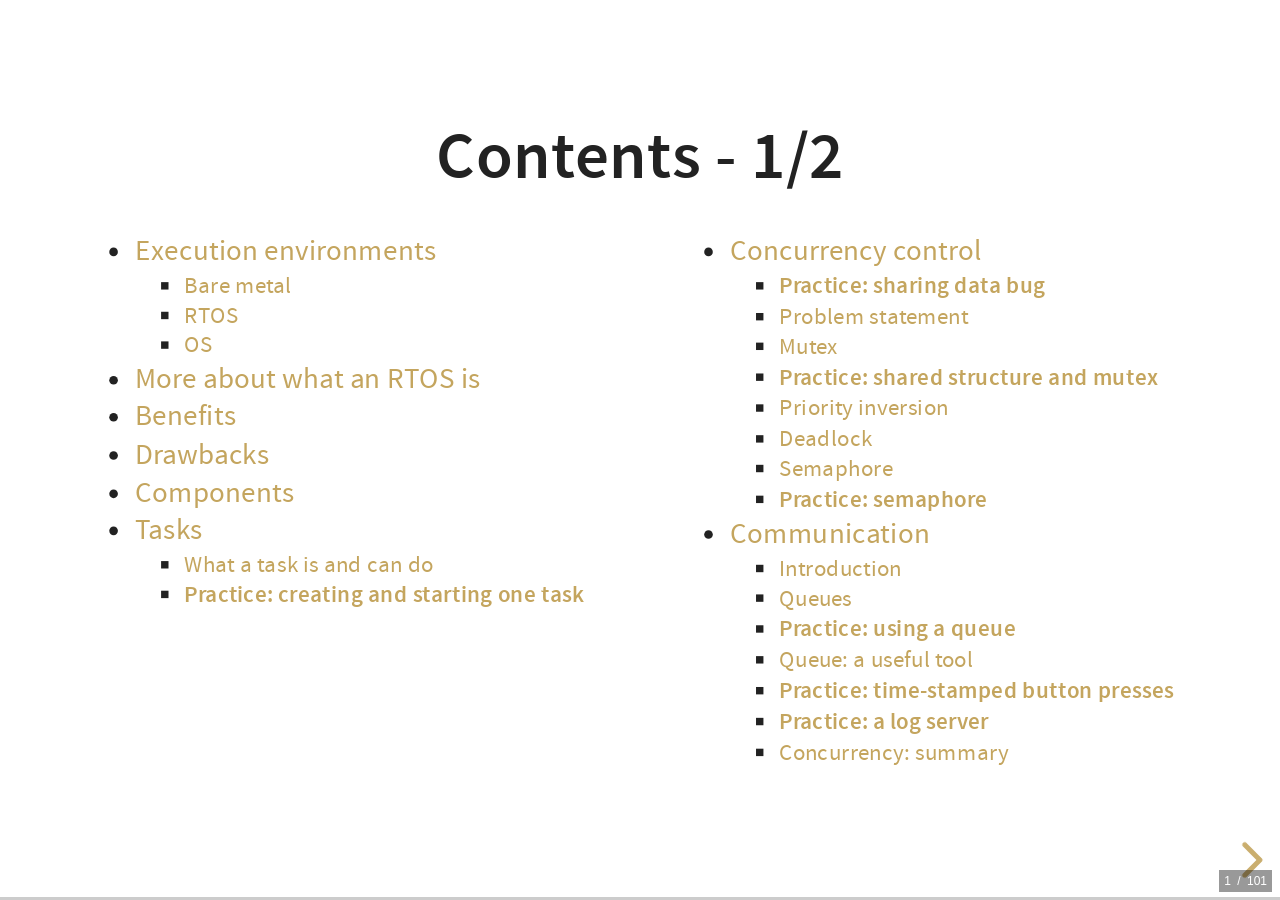
<file: docs/part2.html>
<!doctype html>
<html lang="en">

  <head>
    <meta charset="utf-8">
    <meta name="viewport" content="width=device-width, initial-scale=1.0, maximum-scale=1.0, user-scalable=no">

    <link rel="icon" href="favicon.ico">

    <title>RTOS for ML</title>

    <link rel="stylesheet" href="dist/reset.css">
    <link rel="stylesheet" href="dist/reveal.css">
    <link rel="stylesheet" href="dist/theme/pb.css">
    <link rel="stylesheet" href="pres-style.css">

    <!-- Theme used for syntax highlighted code -->
    <link rel="stylesheet" href="plugin/highlight/monokai.css">
  </head>

  <body>
    <div class="reveal">
      <div class="slides">
	
        <!-- -------------------- Contents ---------------------------------------- -->

        <section>
          <h3>Contents - 1/2</h3>
          <div class="pbcolumns">
            <div class="pbsmaller">
              <ul>
                <li><a href="#/executionEnvironments">Execution environments</a>
                  <ul>
                    <li><a href="#/bareMetal">Bare metal</a></li>
                    <li><a href="#/rtos">RTOS</a></li>
                    <li><a href="#/os">OS</a></li>
                  </ul>
                </li>
                <li><a href="#/moreAboutRtos">More about what an RTOS is</a></li>
                <li><a href="#/benefits">Benefits</a></li>
                <li><a href="#/drawbacks">Drawbacks</a></li>
                <li><a href="#/components">Components</a></li>
                <li><a href="#/tasks">Tasks</a>
                  <ul>
                    <li><a href="#/whatATaskIs">What a task is and can do</a></li>
                    <li><a href="#/exercise11"><b>Practice: creating and starting one task</b></a></li>
                  </ul>
                </li>
              </ul>
            </div>
            <div class="pbsmaller">
              <ul>
                <li><a href="#/concurrencyControl">Concurrency control</a>
                  <ul>
                    <li><a href="#/exercise12"><b>Practice: sharing data bug</b></a></li>
                    <li><a href="#/concurrencyIntro">Problem statement</a></li>
                    <li><a href="#/concurrencyMutex">Mutex</a></li>
                    <li><a href="#/exercise13"><b>Practice: shared structure and mutex</b></a></li>
                    <li><a href="#/concurrencyPriorityInversion">Priority inversion</a></li>
                    <li><a href="#/concurrencyDeadlock">Deadlock</a></li>
                    <li><a href="#/concurrencySemaphore">Semaphore</a></li>
                    <li><a href="#/exercise14"><b>Practice: semaphore</b></a></li>
                  </ul>
                </li>
                <li><a href="#/communication">Communication</a>
                  <ul>
                    <li><a href="#/communicationIntroduction">Introduction</a></li>
                    <li><a href="#/communicationQueues">Queues</a></li>
                    <li><a href="#/exercise15"><b>Practice: using a queue</b></a></li>
                    <li><a href="#/queueBenefits">Queue: a useful tool</a></li>
                    <li><a href="#/exercise16"><b>Practice: time-stamped button presses</b></a></li>
                    <li><a href="#/exercise17"><b>Practice: a log server</b></a></li>
                    <li><a href="#/concurrencySummary">Concurrency: summary</a></li>
                  </ul>
                </li>
              </ul>
            </div>
          </div>
        </section>

        <section>
          <h3>Contents - 2/2</h3>
          <div class="pbcolumns">
            <div class="pbsmaller">
              <ul>
                <li><a href="#/time">Time</a></li>
                <li><a href="#/memoryAllocation">Memory allocation</a></li>
                <li><a href="#/middleware">Middleware</a></li>
              </ul>
            </div>
          </div>
        </section>
        
        <!-- -------------------- Execution environments ---------------------------------------- -->
        
        <section id="executionEnvironments">
          <h3>Execution environments</h3>
        </section>
        <section>
          <p>Execution environment: what the target board provides to run an application.</p>
        </section>
        
        <!-- -------------------- Execution environments > bare metal ---------------------------------------- -->
        
        <section id="bareMetal">
          <h4>Bare metal</h4>
          <ul>
            <li>You write all the code, without any help to run concurrent tasks,
              to share data between tasks, etc.</li>
            <li>Nowadays, an abstraction layer is provided by almost all 
              microcontroller manufacturers:
              <ul>
                <li>&rArr; Compatibility over a family of microcontrollers</li>
                <li>&rArr; A little bit easier to use peripherals and interfaces</li>
                <li>Arm: <a href="https://www.arm.com/technologies/cmsis" target="_blank">CMSIS</a></li>
                <li>Silicon Labs: <a href="https://www.silabs.com/developer-tools/gecko-software-development-kit"
                      target="_blank"">Gecko SDK</a></li>
                <li>STMicroelectronics: <a href="https://github.com/STMicroelectronics/STM32Cube_MCU_Overall_Offer/blob/master/README.md#stm32cube-hal-drivers"
                      target="_blank">HAL + LL</a></li>
                <li>Espressif: <a href="https://www.espressif.com/en/products/sdks/esp-idf"
                      target="_blank">ESP-IDF</a></li>
                <li>Etc.</li>
              </ul>
            </li>
          </ul>
          <p>What we did in the practical sessions is bare-metal software development.</p>
        </section>
        
        <!-- -------------------- Execution environments > RTOS ---------------------------------------- -->

        <section id="rtos">
          <h4>Real-Time Operating System (RTOS)</h4>
          <ul>
            <li>Provides real help to run concurrent tasks, share data between tasks, etc.</li>
            <li>Allows for deterministic response time</li>
            <li>Uses very little memory</li>
            <li>No protection between tasks, nor between tasks and RTOS (no virtual memory)</li>
            <li>No way to modify the application without rebuilding and reflashing (well, not fully true)</li>
          </ul>
        </section>

        <section>
          <p>Minimum required memory:</p>
          <ul>
            <li>RAM: a few KB</li>
            <li>Flash: a few KB</li>
            <li>Depends on the application</li>
          </ul>
        </section>

        <section>
          <img src="images/rtos.png">
          <div class="pbverysmall">Sources: <a href="https://www.freertos.org/index.html" title="FreeRTOS"
                                               target="_blank">FreeRTOS</a>,
            <a href="https://www.ecoscentric.com/ecos/index.shtml" title="eCos" target="_blank">eCos</a>,
            <a href="https://www.contiki-ng.org/" title="Contiki-NG"
               target="_blank">Contiki-NG</a>,
            <a href="http://riot-os.org/" title="RIOT" target="_blank">RIOT</a>,
            <a href="https://blackberry.qnx.com/en" title="QNX" target="_blank">QNX</a>,
           <a href="https://www.rt-thread.io/index.html" title="RT-Thread" target="_blank">RT-Thread</a>,
            <a href="https://www.zephyrproject.org/" title="Zephyr" target="_blank">Zephyr</a>,
            <a href="https://threadx.io/" title="ThreadX"
               target="_blank">ThreadX</a>,
            <a href="https://www.silabs.com/developer-tools/micrium-os" title="Micriµm OS" target="_blank">Micriµm OS</a>,
            <a href="https://microware.com/" title="OS-9" target="_blank">OS-9</a>,
            <a href="https://mynewt.apache.org/" title="Mynewt" target="_blank">Mynewt</a>,
            <a href="https://www.windriver.com/products/vxworks/" title="VxWorks"
               target="_blank">VxWorks</a>,
            <a href="https://www.lynx.com/products/lynxos-posix-real-time-operating-system-rtos"
               title="LynxOS" target="_blank">LynxOS</a>,
            <a href="https://www.zerynth.com/zos/" title="Zerynth OS" target="_blank">Zerynth OS</a>,
            <a href="https://nuttx.apache.org/" title="NuttX" target="_blank">NuttX</a>
          </div>        
        </section>

        <section>
          <ul>
            <li>FreeRTOS acquired by Amazon - 2017</li>
            <li>ThreadX acquired by Microsoft - 2019, transferred to the Eclipse Foundation, as open source - 2023</li>
            <li>Google and Meta support Zephyr</li>
          </ul>
        </section>
        
        <section>
          <p>Available services: will be seen farther.</p>
        </section>

        <!-- -------------------- Execution environments > OS ---------------------------------------- -->

        <section id="os">
          <h4>Operating System (OS)</h4>
          <ul>
            <li>Mainly: Linux</li>
            <li>Similar to a desktop computer environment:
              <ul>
                <li>Package manager, to install new applications</li>
                <li>Graphical user interface is possible</li>
              </ul>
            </li>
          </ul>
        </section>

        <section>
          <p>Minimum required memory:</p>
          <ul>
            <li>RAM: a few MB or a few tens of MB</li>
            <li>Depends on applications</li>
          </ul>
          <p>Usually:</p>
          <ul>
            <li>RAM: from 512 MB to 8 GB</li>
            <li>Flash card: from 1 GB to 8 GB</li>
          </ul>
        </section>

        <section>
          <ul>
            <li>Linux typically requires an MMU (Memory Management Unit) &rArr; virtual memory</li>
            <li>The kernel can be configured to work without one
              <ul>
                <li>Thanks to μClinux project</li>
                <li>Beware about applications compatibility</li>
              </ul>
            </li>
          </ul>
        </section>

        <section>
          <img src="images/embeddedOS.png">
          <div class="pbverysmall">Sources: <a href="https://isc.tamu.edu/~lewing/linux/" title="Larry Ewing"
                                               target="_blank">Larry Ewing</a>,
            <a href="https://www.yoctoproject.org/" title="Yocto Project" target="_blank">Yocto Project</a>,
            <a href="https://legato.io/" title="Legato" target="_blank">Legato</a>,
            <a href="https://archlinuxarm.org/" title="Arch Linux ARM" target="_blank">Arch Linux ARM</a>,
            <a href="https://openwrt.org/" title="OpenWrt Project" target="_blank">OpenWrt Project</a>,
            <a href="https://www.balena.io/os/" title="balenaOS" target="_blank">balenaOS</a>,
            <a href="https://www.windriver.com/products/linux/" title="Wind River" target="_blank">Wind
              River</a>,
            <a href="https://www.mvista.com/" title="MontaVista" target="_blank">MontaVista</a>,
            <a href="https://www.lynx.com/products/lynx-mosaic-modular-development-framework"
               title="LYNX MOSA.ic" target="_blank">LYNX MOSA.ic</a>
          </div>
        </section>
        
        <section>
          <p>Latest news: <a href="https://git.kernel.org/pub/scm/linux/kernel/git/torvalds/linux.git/commit/?id=baeb9a7d8b60b021d907127509c44507539c15e5"
               target="_blank">real-time is now supported by mainline Linux kernel</a>.</p>
          <p>&rArr; "standard" Linux now can provide deterministic response time.</p>
        </section>
        
        <!-- -------------------- More about what an RTOS is ---------------------------------------- -->

        <section id="moreAboutRtos">
          <h2>More about what an RTOS is</h2>
        </section>
        
        <section>
            <h3>Problem</h3>
            <p>The bare metal architecture (ISR + background task) seen before does not provide solutions
               to the following needs:</p>
            <ul>
                <li>Structure application code in several "independent" units of execution</li>
                <li>Share data between these units</li>
                <li>Handle different priorities</li>
                <li>Ensure that time constraints are met (or not met)</li>
                <li>Etc.</li>
            </ul>
        </section>
        
        <section>
            <h3>A solution</h3>
            <p>An RTOS.</p>
        </section>
        
        <section>
          <h3>More precisely</h3>
          <p class="pbcenter">RTOS = OS intended for real-time applications.</p>
          <ul>
            <li>Provides minimal latency when handling events</li>
            <li>Guarantees predictable response time</li>
          </ul>
        </section>
        
        <section>
            <h3>Soft and hard real time</h3>
            <ul>
                <li><b>Hard real time</b>: when a system will cease to function if a deadline is missed, 
                    which can result in catastrophic consequences</li>
                <li class="fragment"><b>Soft real time</b>: when a system continues to function even if
                    it’s unable to execute within an allotted time. If the system has missed its deadline,
                    it will not result in critical consequences. The system can continue to function,
                    though with undesirable lower quality of output</li>
            </ul>
            <div class="pbverysmall">Source: <a href="https://www.intel.com/content/www/us/en/robotics/real-time-systems.html" title="Intel" target="_blank">Intel</a></div>
        </section>
        
        <section>
            <p>This presentation is about soft real time only.</p>
        </section>
        
        <!-- -------------------- RTOS benefits ---------------------------------------- -->

        <section id="benefits">
          <h2>Benefits</h2>
        </section>
        
        <section>
          <ul>
            <li>
              Provides a way to split application code in several execution blocks
            </li>
            <li class="fragment">
              Allows to prioritize execution blocks
            </li>
            <li class="fragment">
              Application architecture easier to design: several execution blocks can 
              concurrently process events
            </li>
            <li class="fragment">
              Can reuse existing middleware (TCP/IP stack, flash file system, time handling, etc.)
              more easily
            </li>
            <li class="fragment">
              Provides a common reference framework for teams of several developers
            </li>
            <li class="fragment">
              Makes application code more portable (to different hardware targets)
            </li>
            <li class="fragment">
              ...
            </li>
          </ul>
        </section>
        
        <!-- -------------------- RTOS drawbacks ---------------------------------------- -->

        <section id="drawbacks">
          <h2>Drawbacks</h2>
        </section>
        
        <section>
          <ul>
            <li>
              Requires more flash memory (from a few KB to a few tens of KB)
            </li>
            <li class="fragment">
              Requires more RAM (fixed quantity + quantity depending on execution blocks)
            </li>
            <li class="fragment">
              Consumes some processing power (a few %)
            </li>
            <li class="fragment">
              Associated learning curve must be taken into account
            </li>
            <li class="fragment">
              Brings in a software dependency
            </li>
          </ul>
        </section>
        
        <!-- -------------------- RTOS components ---------------------------------------- -->

        <section id="components">
          <h2>Components</h2>
        </section>
        
        <section>
          <p class="pbcenter">Usual components:</p>
          <ul>
            <li>
              Scheduler - assigns computing resource to the execution blocks <em>(tasks</em> or 
              <em>threads)</em>
            </li>
            <li class="fragment">
              Services allowing concurrent accesses to shared resources
            </li>
            <li class="fragment">
              Communication services letting tasks exchange data
            </li>
            <li class="fragment">
              Time services
            </li>
            <li class="fragment">
              Memory allocation services
            </li>
            <li class="fragment">
              Middleware: Wi-Fi stack, Bluetooth stack, TCP/IP stack, USB stack, flash file system, 
              GUI, etc.
            </li>
          </ul>
          <p class="pbsmaller fragment">GUI: Graphical User Interface</p>
        </section>
        
        <!-- -------------------- RTOS > tasks ---------------------------------------- -->
        
        <section id="tasks">
          <h2>Tasks</h2>
        </section>
        
        <section id="whatATaskIs">
          <p>Task: a long-living execution block.</p>
          <ul>
            <li>The application is made of several tasks.</li>
            <li>These tasks may have to exchange data and to synchronize.</li>
            <li>Each task has its own execution context</li>
            <li>Each task can be assigned a priority</li>
            <li>Each task is assigned a "fair" proportion of processing time by the scheduler</li>
          </ul>
        </section>
        
        <section>
          <p>A task may be in one of several states. Usually:</p>
          <ul>
            <li><b>Ready</b>: the task is ready to run, but another one is using the processor</li>
            <li><b>Running</b>: the task is being executed</li>
            <li><b>Blocked</b> (or <b>Waiting</b>): the task is waiting for an event (timer timeout, reception of
                a byte on a serial link, etc.)</li>
            <li><b>Suspended</b>: the task won't use the processor anymore</li>
          </ul>
        </section>
        
        <section>
          <h3>For FreeRTOS:</h3>
          <img src="images/freeRtosTaskStates.gif">
          <div class="pbverysmall">Source: <a href="https://www.freertos.org/RTOS-task-states.html" 
                                              title="FreeRTOS" target="_blank">FreeRTOS</a></div>
        </section>
        
        <section>
          <p>Note: for our practice sessions, we will use <a href="https://www.freertos.org"
             target="_blank">FreeRTOS</a></p>
        </section>
        
        <section>
          <h3>For Zephyr OS:</h3>
          <img src="images/zephyrTaskStates.svg">
          <div class="pbverysmall">Source: <a href="https://docs.zephyrproject.org/latest/kernel/services/threads/index.html#thread-states" 
                                              title="Zephyr Project" target="_blank">Zephyr Project</a></div>
        </section>
        
        <section>
          <p>On a microcontroller with one core: only one task can be executed at a given time.</p>
          <p>&rArr; Difference between <em>concurrency</em> and <em>parallelism:</em></p>
          <ul>
            <li><strong>Concurrency</strong>: several tasks appear to be running at the same time</li>
            <li><strong>Parallelism</strong>: several tasks are really running at the same time</li>
          </ul>
        </section>
        
        <section>
          <p>The scheduler is the magic behind concurrency.</p>
          <p>Scheduling method depends on the RTOS.</p>
          <p>For FreeRTOS:</p>
          <ul>
            <li>
              <strong>Fixed priority</strong> - task priority is not changed (excepted for priority inheritance - see farther)
            </li>
            <li class="fragment fade-in">
              <strong>Preemptive</strong> - if a higher priority task enters ready state (due to 
              some event), and a lower priority task is being executed, the scheduler stops it 
              and starts the higher priority one
            </li>
            <li class="fragment fade-in">
              <strong>Round-robin time slicing</strong> - every task in the set of tasks with same priority is
              guaranteed to be executed after some time
            </li>
          </ul>
        </section>
        
        <section>
          <p>When a task requests to wait for some event:</p>
          <ul>
            <li>The task enters the <b>blocked</b> (<b>waiting</b>) state</li>
            <li>The scheduler schedules the task with the highest priority, having waited for the longest 
              time period</li>
          </ul>
        </section>
        
        <section>
          <p>When a task with a given priority loops, for instance polling for an event without 
            waiting for it:</p>
          <ul class="fragment">
            <li>Tasks with lower priority will never be executed.</li>
          </ul>
        </section>
        
        <section>
          <h3>API example</h3>
          <ul>
            <li><code>task_handle_t task_create(...)</code></li>
            <li><code>status_t task_delete(task_handle_t th)</code></li>
            <li><code>status_t task_priority_set(task_handle_t th)</code></li>
            <li><code>status_t task_suspend(task_handle_t th)</code></li>
            <li><code>status_t task_resume(task_handle_t th)</code></li>
            <li><code>...</code></li>
          </ul>
        </section>
        
        <section>
          <p><a href="https://freertos.org/Documentation/01-FreeRTOS-quick-start/01-Beginners-guide/01-RTOS-fundamentals"
                target="_blank">A good overview of task scheduling is provided by the FreeRTOS website</a>.</p>
        </section>
        
        <!-- -------------------- Practice: creating and starting one task ---------------------------------------- -->
        
        <section id="exercise11">
          <h3>Exercise 11</h3>
          <p class="pbcenter">Creating and starting one task</p>
        </section>

        <section>
          <ul>
            <li>Purpose: make a LED blink using a task</li>
            <li>What to do: follow the instructions provided by the 
                <a href="https://github.com/PascalBod/RTOS-presentation/blob/main/exercises/11-Start-task/README.md"
                   target="_blank"><code>RTOS-presentation/exercises/11-Start-task/README.md</code></a>
                file</li>
          </ul>
        </section>
        
        <!-- -------------------- Concurrency control ---------------------------------------- -->
        
        <section id="concurrencyControl">
          <h2>Concurrency control</h2>
        </section>

        
        <!-- -------------------- Practice: sharing data bug ---------------------------------------- -->
        
        <section id="exercise12">
          <h3>Exercise 12</h3>
          <p class="pbcenter">Sharing data bug</p>
        </section>

        <section>
          <ul>
            <li>Purpose: exhibit a possible problem when sharing data between tasks</li>
            <li>What to do: follow the instructions provided by the 
                <a href="https://github.com/PascalBod/RTOS-presentation/blob/main/exercises/12-Shared-structure-bug/README.md"
                   target="_blank"><code>RTOS-presentation/exercises/12-Shared-structure-bug/README.md</code></a>
                file</li>
          </ul>
        </section>
        
        <section>
            <p>In real life (of an embedded developer), concurrency problems are far less evident than here &#x1F642;</p>
            <p class="fragment">They may occur on shared data, and on shared physical interfaces</p>
        </section>
        
        <section>
            <p>In next slides, we see how to handle this class of problems.</p>
        </section>
        
        <!-- -------------------- Concurrency - introduction --------------------------------- -->
        
        <section id="concurrencyIntro">
          <h3>Aim of concurrency control</h3>
          <p class="pbcenter">Generate correct results for concurrent operations on same resource.</p>
        </section>
        
        <section>
          <h3>Shared resources</h3>
          <ul>
            <li>Hardware: interfaces, peripherals</li>
            <li>Data structures used to transfer information between tasks, and between ISRs and tasks</li>
          </ul>
        </section>
        
        <section>
          <h3>Critical section</h3>
          <ul>
            <li>Part of a program that must be protected from being executed by concurrent tasks</li>
            <li>In other words: it requires <em>atomic</em> execution</li>
          </ul>
        </section>
        
        <section>
          <h3>Simplest implementation</h3>
          <ul>
            <li>For a system with only one processor: disabling/enabling interrupt(s)</li>
          </ul>
          <p>But better to use the RTOS services described in next pages, in any case.</p>
        </section>
        
        <!-- -------------------- Concurrency > mutex --------------------------------- -->
        
        <section id="concurrencyMutex">
          <h3>Mutex (MUTual EXclusion)</h3>
          <p>An object which:</p>
          <ul>
            <li>Guards a resource</li>
            <li>Can be imagined as containing a token</li>
            <li>A task which wants to access a given resource requests the token from the mutex:
              <ul>
                <li>If it is available: OK</li>
                <li>If it is not available: the task stays blocked on the mutex until the 
                  token is available or a timeout occurs</li>
              </ul>
            </li>
            <li>A task which has obtained the token must release it once it stops accessing the resource</li>
          </ul>
        </section>
        
        <section>
          <p>This is a cooperation agreement. Creating a mutex does not protect a resource from a task that would
            not use the mutex!
          </p>
        </section>
        <section>
          <h3>API example</h3>
          <ul>
            <li><code>mutex_handle_t mutex_create()</code></li>
            <li><code>status_t mutex_acquire(mutex_handle_t mh, timeout_t timeout)</code></li>
            <li><code>status_t mutex_release(mutex_handle_t mh)</code></li>
            <li><code>status_t mutex_delete(mutex_handle_t mh)</code></li>
          </ul>
          <p class="pbcenter">An ISR must not try to take a mutex. Because it must not wait!</p>
        </section>
        
        <!-- -------------------- Practice: shared structure with mutex -------------------- -->

        <section id="exercise13">
          <h3>Exercise 13</h3>
          <p class="pbcenter">Shared structure and mutex</p>
        </section>
        
        <section>
          <ul>
            <li>Purpose: demonstrate how to use a mutex</li>
            <li>What to do: follow the instructions provided by the 
                <a href="https://github.com/PascalBod/RTOS-presentation/blob/main/exercises/13-Shared-structure-mutex/README.md"
                   target="_blank"><code>RTOS-presentation/exercises/13-Shared-structure-mutex/README.md</code></a>
                file</li>
          </ul>
        </section>

        <!-- -------------------- Concurrency > Priority inversion ------------------------ -->
        
        <section id="concurrencyPriorityInversion">
          <h3>Potential problem</h3>
          <p>Context:</p>
          <ul>
            <li>A task T3, of high priority, shares a resource with T1, a task of low priority</li>
            <li>The resource is protected by a mutex, M</li>
            <li>A task T2, of medium priority, performs some continuous processing, and almost 
              never waits for an event</li>
          </ul>
        </section>
        
        <section>
          <h4>Successive actions</h4>
          <div class="row">
            <div class="column">
              <div class="r-stack">
                <img src="images/priorityInversion-01.png" 
                     class="fragment fade-in-then-out" data-fragment-index="1">
                <img src="images/priorityInversion-02.png" 
                     class="fragment fade-in-then-out" data-fragment-index="2">
                <img src="images/priorityInversion-03.png" 
                     class="fragment fade-in-then-out" data-fragment-index="3">
                <img src="images/priorityInversion-04.png" 
                     class="fragment fade-in-then-out" data-fragment-index="4">
                <img src="images/priorityInversion-05.png" 
                     class="fragment fade-in-then-out" data-fragment-index="5">
                <img src="images/priorityInversion-06.png" 
                     class="fragment fade-in-then-out" data-fragment-index="6">
                <img src="images/priorityInversion-06.png" 
                     class="fragment fade-in-then-out" data-fragment-index="7">
              </div>
            </div>
            <div class="column">
              <ul class="pbsmaller2">
                <li class="fragment fade-in pbsmaller2" data-fragment-index="1">
                  The highest priority task, T3, is executing. Then it waits for an event.
                </li>
                <li class="fragment fade-in pbsmaller2" data-fragment-index="2">
                  The medium priority task, T2, can now execute. Then it waits for an event.
                </li>
                <li class="fragment fade-in pbsmaller2" data-fragment-index="3">
                  The low priority task, T1, can now execute. Then it requests to acquire M,
                  acquires it, and goes on executing.
                </li>
                <li class="fragment fade-in pbsmaller2" data-fragment-index="4">
                  Event for T2 is received. The scheduler schedules T2.
                </li>
                <li class="fragment fade-in pbsmaller2" data-fragment-index="5">
                  Event for T3 is received. The scheduler schedules T3. Then T3 requests to acquire M.
                </li>
                <li class="fragment fade-in pbsmaller2" data-fragment-index="6">
                  But M is held by T1. So T3 enters blocked state. And only T2 can be scheduled.
                </li>
                <li class="fragment fade-in pbsmaller2" data-fragment-index="7">
                  As T2 almost never waits for an event, T1 will not be able to run again, and
                  won't be able to release M: T3 stays blocked. T2, of lower priority than T3,
                  blocks T3.
                </li>
              </ul>
            </div>
          </div>
        </section>
        
        <section>
          <h4>Result</h4>
          <ul>
            <li>T2, of lower priority than T3, runs, instead of T3, as if it was of higher priority</li>
            <li>This is the problem of <strong>priority inversion</strong></li>
          </ul>
        </section>
        <section>
          <h4>A (partial) solution</h4>
          <ul>
            <li>
              If a high priority task blocks while attempting to acquire a mutex that is currently held by 
              a lower priority task, then the priority of the task holding the mutex is temporarily 
              raised to that of the blocking task
            </li>
            <li>This is <strong>priority inheritance</strong></li>
            <li>Does not entirely solve the problem. The real solution is a good system design</li>
          </ul>
          <p>Note: the timeout of the take function may also help.</p>
        </section>
        
        <section>
          <h4>A real-life example of priority inversion</h4>
          <ul>
            <li>In 1997, Pathfinder landed on Mars</li>
            <li>After some time, the spacecraft began experiencing system resets and loosing sensor data</li>
            <li>A remote (!) debug session found the source of the problem: priority inversion</li>
          </ul>
          <p class = fragment>Note: time transmission between Earth and Mars is between 4 min and 24 min.</p>
          <div class="pbverysmall">Source: <a href="http://www.cs.cornell.edu/courses/cs614/1999sp/papers/pathfinder.html" 
                                              title="Mars Pathfinder" target="_blank">Cornell University</a></div>
        </section>

        <!-- -------------------- Concurrency > Deadlock ------------------------ -->
        
        <section id="concurrencyDeadlock">
          <h4>Another potential problem</h4>
          <p>Context:</p>
          <ul>
            <li>Task T1 would like to acquire a first mutex, MA and then a second one, MB</li>
            <li>Task T2 would like to acquire MB and then MA</li>
            <li>T1 and T2 have the same priority</li>
          </ul>
        </section>
        
        <section>
          <h4>Successive actions</h4>
          <div class="row">
            <div class="column">
              <div class="r-stack">
                <img src="images/deadLock-01.png" 
                     class="fragment fade-in-then-out" data-fragment-index="1">
                <img src="images/deadLock-02.png" 
                     class="fragment fade-in-then-out" data-fragment-index="2">
                <img src="images/deadLock-03.png" 
                     class="fragment fade-in-then-out" data-fragment-index="3">
                <img src="images/deadLock-04.png" 
                     class="fragment fade-in-then-out" data-fragment-index="4">
                <img src="images/deadLock-05.png" 
                     class="fragment fade-in-then-out" data-fragment-index="5">
              </div>
            </div>
            <div class="column">
              <ul class="pbsmaller">
                <li class="fragment fade-in pbsmaller" data-fragment-index="1">
                  T1 requests to acquire MA, and acquires it.
                </li>
                <li class="fragment fade-in pbsmaller" data-fragment-index="2">
                  T2 requests to acquire MB, and acquires it.
                </li>
                <li class="fragment fade-in pbsmaller" data-fragment-index="3">
                  T1 requests to acquire MB and stays blocked on it.
                </li>
                <li class="fragment fade-in pbsmaller" data-fragment-index="4">
                  T2 requests to acquire MA and stays blocked on it.
                </li>
                <li class="fragment fade-in pbsmaller" data-fragment-index="5">
                  <strong>Deadlock</strong>!
                </li>
              </ul>
            </div>
          </div>
        </section>
        
        <section>
          <h4>Solution</h4>
          <p class="pbcenter">A good system design.</p>
          <p class="pbcenter">Note 1: the timeout of the take function may also help.</p>
          <p class="pbcenter">Note 2: we will see a possible solution easier to use in a next section.</p>
        </section>

        <!-- -------------------- Concurrency > Semaphore ------------------------ -->
        
        <section id="concurrencySemaphore">
          <h3>Semaphore</h3>
          <ul>
            <li>Guards a set of resources</li>
            <li>Contains a variable counting the number of free resources</li>
            <li>A task which wants to access one of the resources calls the semaphore <em>take</em>
              function. This decrements the variable</li>
            <li>At the end of the access, <em>give</em> must be called. This increments the variable</li>
          </ul>
        </section>
        
        <section>
          <h3>API example</h3>
          <ul>
            <li><code>sem_handle_t sem_create(int max_count, int initial_count)</code></li>
            <li><code>status_t sem_take(sem_handle_t sh, timeout_t timeout)</code></li>
            <li><code>status_t sem_give(sem_handle_t sh)</code></li>
            <li><code>status_t sem_delete(sem_handle_t sh)</code></li>
          </ul>
          <p class="pbcenter">An ISR must not try to take a semaphore. Because it must not wait!</p>
        </section>

        <!-- -------------------- Practice: semaphore -------------------- -->

        <section id="exercise14">
          <h3>Exercise 14</h3>
          <p class="pbcenter">Using a semaphore</p>
        </section>
        
        <section>
          <ul>
            <li>Purpose: demonstrate how to use a semaphore</li>
            <li>What to do: follow the instructions provided by the 
                <a href="https://github.com/PascalBod/RTOS-presentation/blob/main/exercises/14-Semaphore/README.md"
                   target="_blank"><code>RTOS-presentation/exercises/14-Semaphore/README.md</code></a>
                file</li>
          </ul>
        </section>
        
        <!-- -------------------- Concurrency > mutex vs semaphore ------------ -->
        
        <section>
          <h3>Mutex vs semaphore</h3>
          <ul>
            <li>A mutex provides priority inheritance, a semaphore does not</li>
            <li>A mutex can be used recursively by a task</li>
            <li>A mutex must be released by the task which acquired it</li>
            <li>A mutex is used to guard a resource</li>
            <li>A semaphore is used to manage a set of resources or to count events</li>
          </ul>
        </section>

        <!-- -------------------- Communication > introduction ------------ -->
        
        <section id="communication">
          <h2>Communication</h2>
        </section>
        
        <section id="communicationIntroduction">
          <p>By <em>communication</em> we mean:</p>
          <ul>
            <li>Exchanging data between tasks</li>
            <li>Exchanging data between ISRs and tasks</li>
          </ul>
        </section>
        
        <section>
          <p>Exchanging data is usually asynchronous: data producer may produce data at some time, while 
            data consumer may try to consume data at another time.
          </p>
          <p class="fragment">
            Data exchange must be protected so that the consumer always gets consistent data.
          </p>
          <p class="fragment">
            It is desirable that a mechanism let the consumer know that there is some data to consume.
          </p>
        </section>

        <!-- -------------------- Communication > Queues ------------ -->
        
        <section id="communicationQueues">
          <h3>Queues</h3>
          <ul>
            <li>Used to send messages between a source and a destination</li>
          </ul>
          <img src="images/queue-01.png">
        </section>
        
        <section>
          <p>Usually:</p>
          <ul>
            <li>A queue is FIFO (First In First Out)</li>
            <li>The write operation returns immediately</li>
            <li>Trying to read from an empty queue blocks</li>
            <li>Trying to write into a full queue blocks or returns an error</li>
            <li>Messages are of fixed size (but may contain pointers)</li>
            <li>Messages are passed by copy</li>
          </ul>
        </section>
        
        <section>
          <h3>API example</h3>
          <ul>
            <li><code>queue_handle_t queue_create(int queue_length, int message_size)</code></li>
            <li><code>status_t queue_send(queue_handle_t qh, void *message, timeout_t timeout)</code></li>
            <li><code>status_t queue_receive(queue_handle_t qh, void *message, timeout_t timeout)</code></li>
            <li><code>status_t queue_delete(queue_handle_t qh)</code></li>
          </ul>
        </section>

        <!-- -------------------- Practice: queue -------------------- -->

        <section id="exercise15">
          <h3>Exercise 15</h3>
          <p class="pbcenter">Using a queue</p>
        </section>
        
        <section>
          <ul>
            <li>Purpose: demonstrate how to use a queue</li>
            <li>What to do: follow the instructions provided by the 
                <a href="https://github.com/PascalBod/RTOS-presentation/blob/main/exercises/15-Queue/README.md"
                   target="_blank"><code>RTOS-presentation/exercises/15-Queue/README.md</code></a>
                file</li>
          </ul>
        </section>
        
        <!-- -------------------- Queues > Benefits -------------------- -->
        
        <section id="queueBenefits">
          <h3>Queues: benefits - 1/2</h3>
          <ul>
            <li>Ensure atomic access to messages</li>
            <li>Provide synchronization between tasks</li>
          </ul>
        </section>
        
        <section>
          <h3>Queues: benefits - 2/2</h3>
          <p>A useful tool to prevent priority inversion and deadlocks</p>
          <p>&rArr; In many cases, it's better to use queues instead of mutexes or semaphores.</p>
          <p>A common design pattern: to provide access to a shared resource, use a "server" task 
             with a queue. Clients write their requests into the queue.</p>
          </p>
        </section>

        <!-- -------------------- Practice: button presses -------------------- -->

        <section id="exercise16">
          <h3>Exercise 16</h3>
          <p class="pbcenter">Time-stamped button presses</p>
        </section>
        
        <section>
          <ul>
            <li>Purpose: use a queue to handle button presses</li>
            <li>What to do: follow the instructions provided by the 
                <a href="https://github.com/PascalBod/RTOS-presentation/blob/main/exercises/16-All-button-presses/README.md"
                   target="_blank"><code>RTOS-presentation/exercises/16-All-button-presses/README.md</code></a>
                file</li>
          </ul>
        </section>

        <!-- -------------------- Practice: a log server -------------------- -->

        <section id="exercise17">
          <h3>Exercise 17</h3>
          <p class="pbcenter">A log server</p>
        </section>
        
        <section>
          <ul>
            <li>Purpose: correct the log messages problem detected in exercise 14</li>
            <li>What to do: follow the instructions provided by the 
                <a href="https://github.com/PascalBod/RTOS-presentation/blob/main/exercises/17-Log-server/README.md"
                   target="_blank"><code>RTOS-presentation/exercises/17-Log-server/README.md</code></a>
                file</li>
          </ul>
          <p>Note: this exercise is a little bit more challenging than the previous ones.</p>
        </section>
        
        <!-- -------------------- Concurrency > summary ------------ -->
        
        <section id="concurrencySummary">
          <h3>Concurrency summary</h3>
        </section>
        
        <section>
          <p>Problems start when you have to share objects between concurrent tasks.</p>
          <p class="fragment">Solutions are based on atomic operations. An atomic operation is an operation
             which can't be interrupted by another one.</p>
        </section>
        
        <section>
          <p>In a bare-metal environment:</p>
          <ul>
            <li>With a single-core microcontroller: atomicity can be provided by disabling interrupt(s)</li>
            <li>With a multi-core microcontroller: atomicity rely on specific instructions and bus control</li>
          </ul>
        </section>
        
        <section>
          <p>In an RTOS environment, high-level facilities:</p>
          <ul>
            <li>Mutexes</li>
            <li>Semaphores</li>
            <li>Queues</li>
            <li>Etc.</li>
          </ul>
        </section>
        
        <section>
          <p>Mutexes and semaphores must be used with caution, otherwise: priority inversion, deadlock.</p>
          <p>Queues can be an easier solution. They can be used to synchronize tasks, and to exchange data
             between tasks.</p>
          <p>In some contexts, mutexes and semaphores can be better than queues. You have to remember that
             they exist.</p>
          <p class="fragment">In the end, many things depend on the architecture, i.e. on the developer(s).</p>
        </section>
        
        <!-- -------------------- Time ------------ -->
        
        <section id="time">
          <h2>Time</h2>
        </section>
        
        <section>
          <h3>Timer</h3>
          <p>We used one in exercise 9.</p>
          <ul>
            <li>Software timers: service provided by the RTOS, based on at least one hardware timer</li>
            <li>No limitation (excepted RAM) on the number of timers</li>
            <li>When the timer reaches its duration, it calls its callback function</li>
            <li>The callback function is passed a parameter that allows to identify the timer</li>
            <li>Do not block in the callback function!</li>
          </ul>
        </section>
        
        <section>
          <h3>Time functions</h3>
          <ul>
            <li>Time is local to the microcontroller</li>
            <li>Function to get current (local) time</li>
            <li>Function to convert time (e.g. POSIX format)</li>
          </ul>
        </section>
        
        <section>
          <p>In some systems integrating several devices and/or PCs, servers, etc., it may be important to have a 
             common time.</p>
          <p class="fragment">If the devices are connected to the Internet, 
             <a href="https://www.rfc-editor.org/rfc/rfc5905" target="_blank">NTP (Network Time Protocol)</a> can be used.</p>
          <p class="fragment">If not, you're on your own.</p>
          <div class="fragment">
            <p>Possible solutions:</p>
              <ul>
                <li>A Real-Time Clock (RTC)</li>
                <li>A simple message exchange to get (approximate) time</li>
                <li>Etc.</li>
              </ul>
          </div>
        </section>
        
        <!-- -------------------- Memory allocation ------------ -->
        
        <section id="memoryAllocation">
          <h2>Memory allocation</h2>
        </section>

        <section>
          <h3>Dynamic memory allocation</h3>
          <ul>
            <li>An application may require an amount of memory not known beforehand</li>
            <li>An application may require to allocate some memory to some task, and reallocate it to some other task
              later on</li>
            <li>Some data structures and associated operations may require dynamic memory (linked lists...)</li>
          </ul>
          <p>&rArr; C library provides <code>malloc</code> and <code>free</code> functions</p>
        </section>
        
        <section>
          <h3>Dynamic memory allocation</h3>
          <ul>
            <li>Memory is allocated when the application requests it</li>
            <li>The application must release memory when no more used: no garbage collector</li>
            <li>The memory is allocated from the <em>heap</em></li>
          </ul>
        </section>
        
        <section>
          <h3>Drawbacks of dynamic memory allocation</h3>
          <ul>
            <li>
              Several interwoven allocation/release cycles of memory blocks of different sizes may lead
              to heap fragmentation
            </li>
            <li>
              Allocation and release times are not deterministic (but not as bad as garbage collecting
              for higher-level languages)
            </li>
          </ul>
          <p>&rArr; If possible, do not use dynamic memory allocation</p>
        </section>
        
        <section>
          <p>For FreeRTOS, <a href="https://www.freertos.org/Documentation/02-Kernel/02-Kernel-features/09-Memory-management/01-Memory-management"
             target="_blank">a page to read</a>.</p>
        </section>
        
        <!-- -------------------- Middleware ------------ -->
        
        <section id="middleware">
          <h2>Middleware</h2>
        </section>
        
        <section>
          <p>Quite often, developing an application requires more than an RTOS:</p>
          <ul>
            <li>Storing data in flash memory</li>
            <li>Handling integrated radio interfaces (Wi-Fi, Bluetooth...)</li>
            <li>Using one of the IP protocols (TCP, UDP...) over some networking layer</li>
            <li>Using some messaging protocols (MQTT, CoAP...)</li>
            <li>Logging</li>
            <li>Updating the code in the field (FUOTA - Firmware Update Over The Air)</li>
            <li>Artifical Intelligence tooling</li>
            <li>etc.</li>
          </ul>
        </section>
        
        <section>
          <p>The availability of such middleware components depends on the RTOS.</p>
          <p>Some components may be generic (RTOS independent) but may require some integration.</p>
          <p>&rArr; Check the ecosystem against your needs before choosing an RTOS</p>
        </section>
        
        <section>
          <p><a href="https://www.freertos.org/Documentation/03-Libraries/01-Library-overview/01-All-libraries"
             target="_blank">Some libraries for FreeRTOS</a>.</p>
        </section>
        
        <!-- -------------------- That's all folks!' ------------ -->

        <section>
          <p class="pbcenter">Thank you for your attention.</p>
        </section>

	
      </div>
    </div>

    <script src="dist/reveal.js"></script>
    <script src="plugin/notes/notes.js"></script>
    <script src="plugin/markdown/markdown.js"></script>
    <script src="plugin/highlight/highlight.js"></script>
    <script>
      // More info about initialization & config:
      // - https://revealjs.com/initialization/
      // - https://revealjs.com/config/
      Reveal.initialize({
	  hash: true,
	  slideNumber: 'c/t',
	  // Scroll view inhibited until arrow keys can be used.
	  //view: 'scroll',
	  //scrollProgress: true,
	  // Learn about plugins: https://revealjs.com/plugins/
	  plugins: [ RevealMarkdown, RevealHighlight, RevealNotes ]
      });
    </script>
  </body>
</html>
</file>
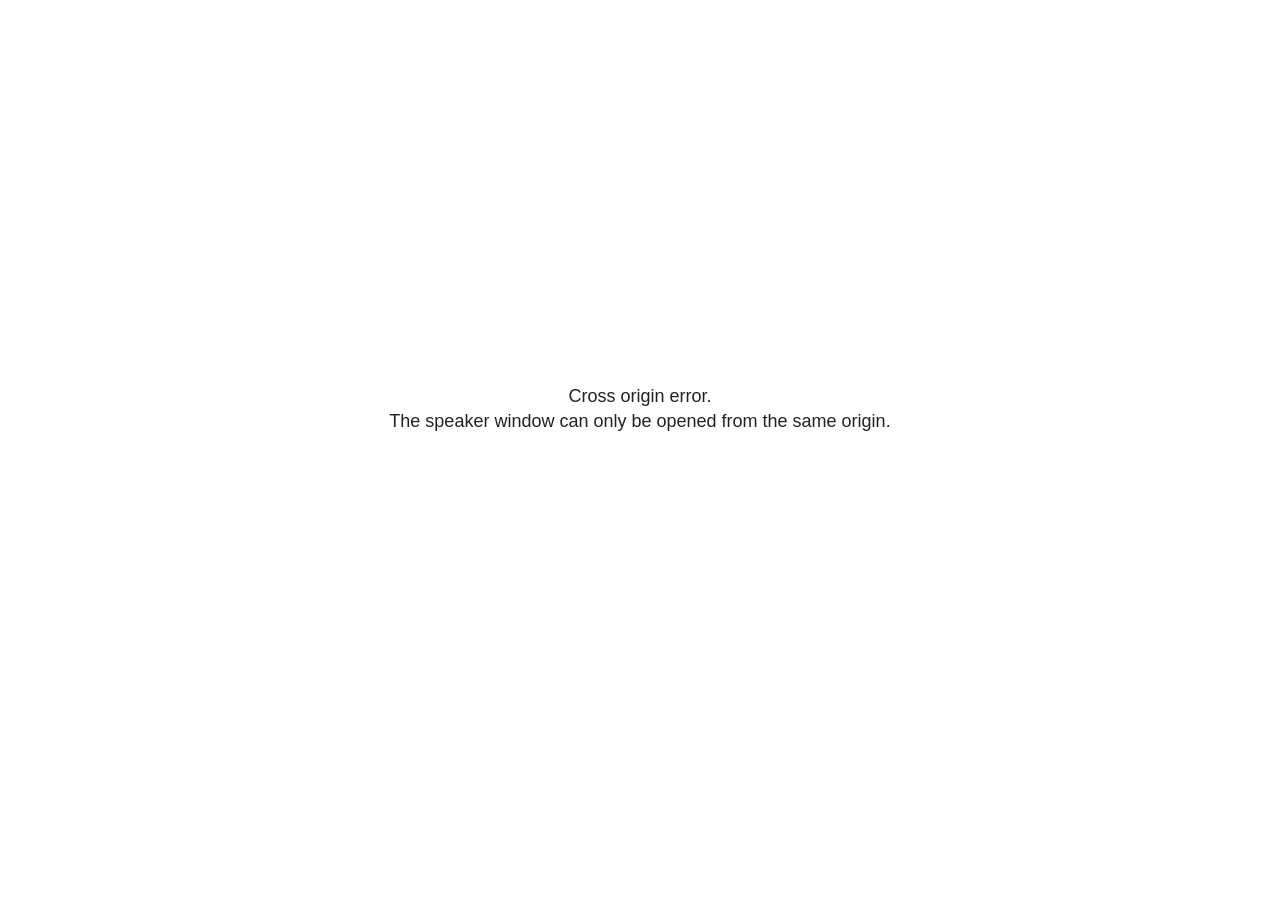
<file: docs/plugin/notes/speaker-view.html>
<!--
	NOTE: You need to build the notes plugin after making changes to this file.
-->
<html lang="en">
	<head>
		<meta charset="utf-8">

		<title>reveal.js - Speaker View</title>

		<style>
			body {
				font-family: Helvetica;
				font-size: 18px;
			}

			#current-slide,
			#upcoming-slide,
			#speaker-controls {
				padding: 6px;
				box-sizing: border-box;
				-moz-box-sizing: border-box;
			}

			#current-slide iframe,
			#upcoming-slide iframe {
				width: 100%;
				height: 100%;
				border: 1px solid #ddd;
			}

			#current-slide .label,
			#upcoming-slide .label {
				position: absolute;
				top: 10px;
				left: 10px;
				z-index: 2;
			}

			#connection-status {
				position: absolute;
				top: 0;
				left: 0;
				width: 100%;
				height: 100%;
				z-index: 20;
				padding: 30% 20% 20% 20%;
				font-size: 18px;
				color: #222;
				background: #fff;
				text-align: center;
				box-sizing: border-box;
				line-height: 1.4;
			}

			.overlay-element {
				height: 34px;
				line-height: 34px;
				padding: 0 10px;
				text-shadow: none;
				background: rgba( 220, 220, 220, 0.8 );
				color: #222;
				font-size: 14px;
			}

			.overlay-element.interactive:hover {
				background: rgba( 220, 220, 220, 1 );
			}

			#current-slide {
				position: absolute;
				width: 60%;
				height: 100%;
				top: 0;
				left: 0;
				padding-right: 0;
			}

			#upcoming-slide {
				position: absolute;
				width: 40%;
				height: 40%;
				right: 0;
				top: 0;
			}

			/* Speaker controls */
			#speaker-controls {
				position: absolute;
				top: 40%;
				right: 0;
				width: 40%;
				height: 60%;
				overflow: auto;
				font-size: 18px;
			}

				.speaker-controls-time.hidden,
				.speaker-controls-notes.hidden {
					display: none;
				}

				.speaker-controls-time .label,
				.speaker-controls-pace .label,
				.speaker-controls-notes .label {
					text-transform: uppercase;
					font-weight: normal;
					font-size: 0.66em;
					color: #666;
					margin: 0;
				}

				.speaker-controls-time, .speaker-controls-pace {
					border-bottom: 1px solid rgba( 200, 200, 200, 0.5 );
					margin-bottom: 10px;
					padding: 10px 16px;
					padding-bottom: 20px;
					cursor: pointer;
				}

				.speaker-controls-time .reset-button {
					opacity: 0;
					float: right;
					color: #666;
					text-decoration: none;
				}
				.speaker-controls-time:hover .reset-button {
					opacity: 1;
				}

				.speaker-controls-time .timer,
				.speaker-controls-time .clock {
					width: 50%;
				}

				.speaker-controls-time .timer,
				.speaker-controls-time .clock,
				.speaker-controls-time .pacing .hours-value,
				.speaker-controls-time .pacing .minutes-value,
				.speaker-controls-time .pacing .seconds-value {
					font-size: 1.9em;
				}

				.speaker-controls-time .timer {
					float: left;
				}

				.speaker-controls-time .clock {
					float: right;
					text-align: right;
				}

				.speaker-controls-time span.mute {
					opacity: 0.3;
				}

				.speaker-controls-time .pacing-title {
					margin-top: 5px;
				}

				.speaker-controls-time .pacing.ahead {
					color: blue;
				}

				.speaker-controls-time .pacing.on-track {
					color: green;
				}

				.speaker-controls-time .pacing.behind {
					color: red;
				}

				.speaker-controls-notes {
					padding: 10px 16px;
				}

				.speaker-controls-notes .value {
					margin-top: 5px;
					line-height: 1.4;
					font-size: 1.2em;
				}

			/* Layout selector */
			#speaker-layout {
				position: absolute;
				top: 10px;
				right: 10px;
				color: #222;
				z-index: 10;
			}
				#speaker-layout select {
					position: absolute;
					width: 100%;
					height: 100%;
					top: 0;
					left: 0;
					border: 0;
					box-shadow: 0;
					cursor: pointer;
					opacity: 0;

					font-size: 1em;
					background-color: transparent;

					-moz-appearance: none;
					-webkit-appearance: none;
					-webkit-tap-highlight-color: rgba(0, 0, 0, 0);
				}

				#speaker-layout select:focus {
					outline: none;
					box-shadow: none;
				}

			.clear {
				clear: both;
			}

			/* Speaker layout: Wide */
			body[data-speaker-layout="wide"] #current-slide,
			body[data-speaker-layout="wide"] #upcoming-slide {
				width: 50%;
				height: 45%;
				padding: 6px;
			}

			body[data-speaker-layout="wide"] #current-slide {
				top: 0;
				left: 0;
			}

			body[data-speaker-layout="wide"] #upcoming-slide {
				top: 0;
				left: 50%;
			}

			body[data-speaker-layout="wide"] #speaker-controls {
				top: 45%;
				left: 0;
				width: 100%;
				height: 50%;
				font-size: 1.25em;
			}

			/* Speaker layout: Tall */
			body[data-speaker-layout="tall"] #current-slide,
			body[data-speaker-layout="tall"] #upcoming-slide {
				width: 45%;
				height: 50%;
				padding: 6px;
			}

			body[data-speaker-layout="tall"] #current-slide {
				top: 0;
				left: 0;
			}

			body[data-speaker-layout="tall"] #upcoming-slide {
				top: 50%;
				left: 0;
			}

			body[data-speaker-layout="tall"] #speaker-controls {
				padding-top: 40px;
				top: 0;
				left: 45%;
				width: 55%;
				height: 100%;
				font-size: 1.25em;
			}

			/* Speaker layout: Notes only */
			body[data-speaker-layout="notes-only"] #current-slide,
			body[data-speaker-layout="notes-only"] #upcoming-slide {
				display: none;
			}

			body[data-speaker-layout="notes-only"] #speaker-controls {
				padding-top: 40px;
				top: 0;
				left: 0;
				width: 100%;
				height: 100%;
				font-size: 1.25em;
			}

			@media screen and (max-width: 1080px) {
				body[data-speaker-layout="default"] #speaker-controls {
					font-size: 16px;
				}
			}

			@media screen and (max-width: 900px) {
				body[data-speaker-layout="default"] #speaker-controls {
					font-size: 14px;
				}
			}

			@media screen and (max-width: 800px) {
				body[data-speaker-layout="default"] #speaker-controls {
					font-size: 12px;
				}
			}

		</style>
	</head>

	<body>

		<div id="connection-status">Loading speaker view...</div>

		<div id="current-slide"></div>
		<div id="upcoming-slide"><span class="overlay-element label">Upcoming</span></div>
		<div id="speaker-controls">
			<div class="speaker-controls-time">
				<h4 class="label">Time <span class="reset-button">Click to Reset</span></h4>
				<div class="clock">
					<span class="clock-value">0:00 AM</span>
				</div>
				<div class="timer">
					<span class="hours-value">00</span><span class="minutes-value">:00</span><span class="seconds-value">:00</span>
				</div>
				<div class="clear"></div>

				<h4 class="label pacing-title" style="display: none">Pacing – Time to finish current slide</h4>
				<div class="pacing" style="display: none">
					<span class="hours-value">00</span><span class="minutes-value">:00</span><span class="seconds-value">:00</span>
				</div>
			</div>

			<div class="speaker-controls-notes hidden">
				<h4 class="label">Notes</h4>
				<div class="value"></div>
			</div>
		</div>
		<div id="speaker-layout" class="overlay-element interactive">
			<span class="speaker-layout-label"></span>
			<select class="speaker-layout-dropdown"></select>
		</div>

		<script>

			(function() {

				var notes,
					notesValue,
					currentState,
					currentSlide,
					upcomingSlide,
					layoutLabel,
					layoutDropdown,
					pendingCalls = {},
					lastRevealApiCallId = 0,
					connected = false

				var connectionStatus = document.querySelector( '#connection-status' );

				var SPEAKER_LAYOUTS = {
					'default': 'Default',
					'wide': 'Wide',
					'tall': 'Tall',
					'notes-only': 'Notes only'
				};

				setupLayout();

				let openerOrigin;

				try {
					openerOrigin = window.opener.location.origin;
				}
				catch ( error ) { console.warn( error ) }

				// In order to prevent XSS, the speaker view will only run if its
				// opener has the same origin as itself
				if( window.location.origin !== openerOrigin ) {
					connectionStatus.innerHTML = 'Cross origin error.<br>The speaker window can only be opened from the same origin.';
					return;
				}

				var connectionTimeout = setTimeout( function() {
					connectionStatus.innerHTML = 'Error connecting to main window.<br>Please try closing and reopening the speaker view.';
				}, 5000 );

				window.addEventListener( 'message', function( event ) {

					// Validate the origin of all messages to avoid parsing messages
					// that aren't meant for us. Ignore when running off file:// so
					// that the speaker view continues to work without a web server.
					if( window.location.origin !== event.origin && window.location.origin !== 'file://' ) {
						return
					}

					clearTimeout( connectionTimeout );
					connectionStatus.style.display = 'none';

					var data = JSON.parse( event.data );

					// The overview mode is only useful to the reveal.js instance
					// where navigation occurs so we don't sync it
					if( data.state ) delete data.state.overview;

					// Messages sent by the notes plugin inside of the main window
					if( data && data.namespace === 'reveal-notes' ) {
						if( data.type === 'connect' ) {
							handleConnectMessage( data );
						}
						else if( data.type === 'state' ) {
							handleStateMessage( data );
						}
						else if( data.type === 'return' ) {
							pendingCalls[data.callId](data.result);
							delete pendingCalls[data.callId];
						}
					}
					// Messages sent by the reveal.js inside of the current slide preview
					else if( data && data.namespace === 'reveal' ) {
						if( /ready/.test( data.eventName ) ) {
							// Send a message back to notify that the handshake is complete
							window.opener.postMessage( JSON.stringify({ namespace: 'reveal-notes', type: 'connected'} ), '*' );
						}
						else if( /slidechanged|fragmentshown|fragmenthidden|paused|resumed/.test( data.eventName ) && currentState !== JSON.stringify( data.state ) ) {

							dispatchStateToMainWindow( data.state );

						}
					}

				} );

				/**
				 * Updates the presentation in the main window to match the state
				 * of the presentation in the notes window.
				 */
				const dispatchStateToMainWindow = debounce(( state ) => {
					window.opener.postMessage( JSON.stringify({ method: 'setState', args: [ state ]} ), '*' );
				}, 500);

				/**
				 * Asynchronously calls the Reveal.js API of the main frame.
				 */
				function callRevealApi( methodName, methodArguments, callback ) {

					var callId = ++lastRevealApiCallId;
					pendingCalls[callId] = callback;
					window.opener.postMessage( JSON.stringify( {
						namespace: 'reveal-notes',
						type: 'call',
						callId: callId,
						methodName: methodName,
						arguments: methodArguments
					} ), '*' );

				}

				/**
				 * Called when the main window is trying to establish a
				 * connection.
				 */
				function handleConnectMessage( data ) {

					if( connected === false ) {
						connected = true;

						setupIframes( data );
						setupKeyboard();
						setupNotes();
						setupTimer();
						setupHeartbeat();
					}

				}

				/**
				 * Called when the main window sends an updated state.
				 */
				function handleStateMessage( data ) {

					// Store the most recently set state to avoid circular loops
					// applying the same state
					currentState = JSON.stringify( data.state );

					// No need for updating the notes in case of fragment changes
					if ( data.notes ) {
						notes.classList.remove( 'hidden' );
						notesValue.style.whiteSpace = data.whitespace;
						if( data.markdown ) {
							notesValue.innerHTML = marked( data.notes );
						}
						else {
							notesValue.innerHTML = data.notes;
						}
					}
					else {
						notes.classList.add( 'hidden' );
					}

					// Update the note slides
					currentSlide.contentWindow.postMessage( JSON.stringify({ method: 'setState', args: [ data.state ] }), '*' );
					upcomingSlide.contentWindow.postMessage( JSON.stringify({ method: 'setState', args: [ data.state ] }), '*' );
					upcomingSlide.contentWindow.postMessage( JSON.stringify({ method: 'next' }), '*' );

				}

				// Limit to max one state update per X ms
				handleStateMessage = debounce( handleStateMessage, 200 );

				/**
				 * Forward keyboard events to the current slide window.
				 * This enables keyboard events to work even if focus
				 * isn't set on the current slide iframe.
				 *
				 * Block F5 default handling, it reloads and disconnects
				 * the speaker notes window.
				 */
				function setupKeyboard() {

					document.addEventListener( 'keydown', function( event ) {
						if( event.keyCode === 116 || ( event.metaKey && event.keyCode === 82 ) ) {
							event.preventDefault();
							return false;
						}
						currentSlide.contentWindow.postMessage( JSON.stringify({ method: 'triggerKey', args: [ event.keyCode ] }), '*' );
					} );

				}

				/**
				 * Creates the preview iframes.
				 */
				function setupIframes( data ) {

					var params = [
						'receiver',
						'progress=false',
						'history=false',
						'transition=none',
						'autoSlide=0',
						'backgroundTransition=none'
					].join( '&' );

					var urlSeparator = /\?/.test(data.url) ? '&' : '?';
					var hash = '#/' + data.state.indexh + '/' + data.state.indexv;
					var currentURL = data.url + urlSeparator + params + '&scrollActivationWidth=false&postMessageEvents=true' + hash;
					var upcomingURL = data.url + urlSeparator + params + '&scrollActivationWidth=false&controls=false' + hash;

					currentSlide = document.createElement( 'iframe' );
					currentSlide.setAttribute( 'width', 1280 );
					currentSlide.setAttribute( 'height', 1024 );
					currentSlide.setAttribute( 'src', currentURL );
					document.querySelector( '#current-slide' ).appendChild( currentSlide );

					upcomingSlide = document.createElement( 'iframe' );
					upcomingSlide.setAttribute( 'width', 640 );
					upcomingSlide.setAttribute( 'height', 512 );
					upcomingSlide.setAttribute( 'src', upcomingURL );
					document.querySelector( '#upcoming-slide' ).appendChild( upcomingSlide );

				}

				/**
				 * Setup the notes UI.
				 */
				function setupNotes() {

					notes = document.querySelector( '.speaker-controls-notes' );
					notesValue = document.querySelector( '.speaker-controls-notes .value' );

				}

				/**
				 * We send out a heartbeat at all times to ensure we can
				 * reconnect with the main presentation window after reloads.
				 */
				function setupHeartbeat() {

					setInterval( () => {
						window.opener.postMessage( JSON.stringify({ namespace: 'reveal-notes', type: 'heartbeat'} ), '*' );
					}, 1000 );

				}

				function getTimings( callback ) {

					callRevealApi( 'getSlidesAttributes', [], function ( slideAttributes ) {
						callRevealApi( 'getConfig', [], function ( config ) {
							var totalTime = config.totalTime;
							var minTimePerSlide = config.minimumTimePerSlide || 0;
							var defaultTiming = config.defaultTiming;
							if ((defaultTiming == null) && (totalTime == null)) {
								callback(null);
								return;
							}
							// Setting totalTime overrides defaultTiming
							if (totalTime) {
								defaultTiming = 0;
							}
							var timings = [];
							for ( var i in slideAttributes ) {
								var slide = slideAttributes[ i ];
								var timing = defaultTiming;
								if( slide.hasOwnProperty( 'data-timing' )) {
									var t = slide[ 'data-timing' ];
									timing = parseInt(t);
									if( isNaN(timing) ) {
										console.warn("Could not parse timing '" + t + "' of slide " + i + "; using default of " + defaultTiming);
										timing = defaultTiming;
									}
								}
								timings.push(timing);
							}
							if ( totalTime ) {
								// After we've allocated time to individual slides, we summarize it and
								// subtract it from the total time
								var remainingTime = totalTime - timings.reduce( function(a, b) { return a + b; }, 0 );
								// The remaining time is divided by the number of slides that have 0 seconds
								// allocated at the moment, giving the average time-per-slide on the remaining slides
								var remainingSlides = (timings.filter( function(x) { return x == 0 }) ).length
								var timePerSlide = Math.round( remainingTime / remainingSlides, 0 )
								// And now we replace every zero-value timing with that average
								timings = timings.map( function(x) { return (x==0 ? timePerSlide : x) } );
							}
							var slidesUnderMinimum = timings.filter( function(x) { return (x < minTimePerSlide) } ).length
							if ( slidesUnderMinimum ) {
								message = "The pacing time for " + slidesUnderMinimum + " slide(s) is under the configured minimum of " + minTimePerSlide + " seconds. Check the data-timing attribute on individual slides, or consider increasing the totalTime or minimumTimePerSlide configuration options (or removing some slides).";
								alert(message);
							}
							callback( timings );
						} );
					} );

				}

				/**
				 * Return the number of seconds allocated for presenting
				 * all slides up to and including this one.
				 */
				function getTimeAllocated( timings, callback ) {

					callRevealApi( 'getSlidePastCount', [], function ( currentSlide ) {
						var allocated = 0;
						for (var i in timings.slice(0, currentSlide + 1)) {
							allocated += timings[i];
						}
						callback( allocated );
					} );

				}

				/**
				 * Create the timer and clock and start updating them
				 * at an interval.
				 */
				function setupTimer() {

					var start = new Date(),
					timeEl = document.querySelector( '.speaker-controls-time' ),
					clockEl = timeEl.querySelector( '.clock-value' ),
					hoursEl = timeEl.querySelector( '.hours-value' ),
					minutesEl = timeEl.querySelector( '.minutes-value' ),
					secondsEl = timeEl.querySelector( '.seconds-value' ),
					pacingTitleEl = timeEl.querySelector( '.pacing-title' ),
					pacingEl = timeEl.querySelector( '.pacing' ),
					pacingHoursEl = pacingEl.querySelector( '.hours-value' ),
					pacingMinutesEl = pacingEl.querySelector( '.minutes-value' ),
					pacingSecondsEl = pacingEl.querySelector( '.seconds-value' );

					var timings = null;
					getTimings( function ( _timings ) {

						timings = _timings;
						if (_timings !== null) {
							pacingTitleEl.style.removeProperty('display');
							pacingEl.style.removeProperty('display');
						}

						// Update once directly
						_updateTimer();

						// Then update every second
						setInterval( _updateTimer, 1000 );

					} );


					function _resetTimer() {

						if (timings == null) {
							start = new Date();
							_updateTimer();
						}
						else {
							// Reset timer to beginning of current slide
							getTimeAllocated( timings, function ( slideEndTimingSeconds ) {
								var slideEndTiming = slideEndTimingSeconds * 1000;
								callRevealApi( 'getSlidePastCount', [], function ( currentSlide ) {
									var currentSlideTiming = timings[currentSlide] * 1000;
									var previousSlidesTiming = slideEndTiming - currentSlideTiming;
									var now = new Date();
									start = new Date(now.getTime() - previousSlidesTiming);
									_updateTimer();
								} );
							} );
						}

					}

					timeEl.addEventListener( 'click', function() {
						_resetTimer();
						return false;
					} );

					function _displayTime( hrEl, minEl, secEl, time) {

						var sign = Math.sign(time) == -1 ? "-" : "";
						time = Math.abs(Math.round(time / 1000));
						var seconds = time % 60;
						var minutes = Math.floor( time / 60 ) % 60 ;
						var hours = Math.floor( time / ( 60 * 60 )) ;
						hrEl.innerHTML = sign + zeroPadInteger( hours );
						if (hours == 0) {
							hrEl.classList.add( 'mute' );
						}
						else {
							hrEl.classList.remove( 'mute' );
						}
						minEl.innerHTML = ':' + zeroPadInteger( minutes );
						if (hours == 0 && minutes == 0) {
							minEl.classList.add( 'mute' );
						}
						else {
							minEl.classList.remove( 'mute' );
						}
						secEl.innerHTML = ':' + zeroPadInteger( seconds );
					}

					function _updateTimer() {

						var diff, hours, minutes, seconds,
						now = new Date();

						diff = now.getTime() - start.getTime();

						clockEl.innerHTML = now.toLocaleTimeString( 'en-US', { hour12: true, hour: '2-digit', minute:'2-digit' } );
						_displayTime( hoursEl, minutesEl, secondsEl, diff );
						if (timings !== null) {
							_updatePacing(diff);
						}

					}

					function _updatePacing(diff) {

						getTimeAllocated( timings, function ( slideEndTimingSeconds ) {
							var slideEndTiming = slideEndTimingSeconds * 1000;

							callRevealApi( 'getSlidePastCount', [], function ( currentSlide ) {
								var currentSlideTiming = timings[currentSlide] * 1000;
								var timeLeftCurrentSlide = slideEndTiming - diff;
								if (timeLeftCurrentSlide < 0) {
									pacingEl.className = 'pacing behind';
								}
								else if (timeLeftCurrentSlide < currentSlideTiming) {
									pacingEl.className = 'pacing on-track';
								}
								else {
									pacingEl.className = 'pacing ahead';
								}
								_displayTime( pacingHoursEl, pacingMinutesEl, pacingSecondsEl, timeLeftCurrentSlide );
							} );
						} );
					}

				}

				/**
				 * Sets up the speaker view layout and layout selector.
				 */
				function setupLayout() {

					layoutDropdown = document.querySelector( '.speaker-layout-dropdown' );
					layoutLabel = document.querySelector( '.speaker-layout-label' );

					// Render the list of available layouts
					for( var id in SPEAKER_LAYOUTS ) {
						var option = document.createElement( 'option' );
						option.setAttribute( 'value', id );
						option.textContent = SPEAKER_LAYOUTS[ id ];
						layoutDropdown.appendChild( option );
					}

					// Monitor the dropdown for changes
					layoutDropdown.addEventListener( 'change', function( event ) {

						setLayout( layoutDropdown.value );

					}, false );

					// Restore any currently persisted layout
					setLayout( getLayout() );

				}

				/**
				 * Sets a new speaker view layout. The layout is persisted
				 * in local storage.
				 */
				function setLayout( value ) {

					var title = SPEAKER_LAYOUTS[ value ];

					layoutLabel.innerHTML = 'Layout' + ( title ? ( ': ' + title ) : '' );
					layoutDropdown.value = value;

					document.body.setAttribute( 'data-speaker-layout', value );

					// Persist locally
					if( supportsLocalStorage() ) {
						window.localStorage.setItem( 'reveal-speaker-layout', value );
					}

				}

				/**
				 * Returns the ID of the most recently set speaker layout
				 * or our default layout if none has been set.
				 */
				function getLayout() {

					if( supportsLocalStorage() ) {
						var layout = window.localStorage.getItem( 'reveal-speaker-layout' );
						if( layout ) {
							return layout;
						}
					}

					// Default to the first record in the layouts hash
					for( var id in SPEAKER_LAYOUTS ) {
						return id;
					}

				}

				function supportsLocalStorage() {

					try {
						localStorage.setItem('test', 'test');
						localStorage.removeItem('test');
						return true;
					}
					catch( e ) {
						return false;
					}

				}

				function zeroPadInteger( num ) {

					var str = '00' + parseInt( num );
					return str.substring( str.length - 2 );

				}

				/**
				 * Limits the frequency at which a function can be called.
				 */
				function debounce( fn, ms ) {

					var lastTime = 0,
						timeout;

					return function() {

						var args = arguments;
						var context = this;

						clearTimeout( timeout );

						var timeSinceLastCall = Date.now() - lastTime;
						if( timeSinceLastCall > ms ) {
							fn.apply( context, args );
							lastTime = Date.now();
						}
						else {
							timeout = setTimeout( function() {
								fn.apply( context, args );
								lastTime = Date.now();
							}, ms - timeSinceLastCall );
						}

					}

				}

			})();

		</script>
	</body>
</html>
</file>
<file: docs/dist/theme/pb.css>
/**
 * PB's theme, copied from White theme, with link color adapted from Beige theme.
 *
 */
@import url(./fonts/source-sans-pro/source-sans-pro.css);
/*********************************************
 * GLOBAL STYLES
 *********************************************/
:root {
  --r-background-color: #fff;
  --r-main-font: Source Sans Pro, Helvetica, sans-serif;
  --r-main-font-size: 42px;
  --r-main-color: #222;
  --r-block-margin: 20px;
  --r-heading-margin: 0 0 20px 0;
  --r-heading-font: Source Sans Pro, Helvetica, sans-serif;
  --r-heading-color: #222;
  --r-heading-line-height: 1.2;
  --r-heading-letter-spacing: normal;
  --r-heading-text-transform: uppercase;
  --r-heading-text-shadow: none;
  --r-heading-font-weight: 600;
  --r-heading1-text-shadow: none;
  --r-heading1-size: 2.5em;
  --r-heading2-size: 1.6em;
  --r-heading3-size: 1.3em;
  --r-heading4-size: 1em;
  --r-code-font: monospace;
  --r-link-color: #c4a55e;
  --r-link-color-dark: #9c7e39;
  --r-link-color-hover: #d9c496;
  --r-selection-background-color: #e6d9bb;
  --r-selection-color: #fff;
  --r-overlay-element-bg-color: 240, 240, 240;
  --r-overlay-element-fg-color: 0, 0, 0;
}

.reveal-viewport {
  background: #fff;
  background-color: var(--r-background-color);
}

.reveal {
  font-family: var(--r-main-font);
  font-size: var(--r-main-font-size);
  font-weight: normal;
  color: var(--r-main-color);
}

.reveal ::selection {
  color: var(--r-selection-color);
  background: var(--r-selection-background-color);
  text-shadow: none;
}

.reveal ::-moz-selection {
  color: var(--r-selection-color);
  background: var(--r-selection-background-color);
  text-shadow: none;
}

.reveal .slides section,
.reveal .slides section > section {
  line-height: 1.3;
  font-weight: inherit;
}

/*********************************************
 * HEADERS
 *********************************************/
.reveal h1,
.reveal h2,
.reveal h3,
.reveal h4,
.reveal h5,
.reveal h6 {
  margin: var(--r-heading-margin);
  color: var(--r-heading-color);
  font-family: var(--r-heading-font);
  font-weight: var(--r-heading-font-weight);
  line-height: var(--r-heading-line-height);
  letter-spacing: var(--r-heading-letter-spacing);
  text-transform: var(--r-heading-text-transform);
  text-shadow: var(--r-heading-text-shadow);
  word-wrap: break-word;
}

.reveal h1 {
  font-size: var(--r-heading1-size);
}

.reveal h2 {
  font-size: var(--r-heading2-size);
}

.reveal h3 {
  font-size: var(--r-heading3-size);
}

.reveal h4 {
  font-size: var(--r-heading4-size);
}

.reveal h1 {
  text-shadow: var(--r-heading1-text-shadow);
}

/*********************************************
 * OTHER
 *********************************************/
.reveal p {
  margin: var(--r-block-margin) 0;
  line-height: 1.3;
}

/* Remove trailing margins after titles */
.reveal h1:last-child,
.reveal h2:last-child,
.reveal h3:last-child,
.reveal h4:last-child,
.reveal h5:last-child,
.reveal h6:last-child {
  margin-bottom: 0;
}

/* Ensure certain elements are never larger than the slide itself */
.reveal img,
.reveal video,
.reveal iframe {
  max-width: 95%;
  max-height: 95%;
}

.reveal strong,
.reveal b {
  font-weight: bold;
}

.reveal em {
  font-style: italic;
}

.reveal ol,
.reveal dl,
.reveal ul {
  display: inline-block;
  text-align: left;
  margin: 0 0 0 1em;
}

.reveal ol {
  list-style-type: decimal;
}

.reveal ul {
  list-style-type: disc;
}

.reveal ul ul {
  list-style-type: square;
}

.reveal ul ul ul {
  list-style-type: circle;
}

.reveal ul ul,
.reveal ul ol,
.reveal ol ol,
.reveal ol ul {
  display: block;
  margin-left: 40px;
}

.reveal dt {
  font-weight: bold;
}

.reveal dd {
  margin-left: 40px;
}

.reveal blockquote {
  display: block;
  position: relative;
  width: 70%;
  margin: var(--r-block-margin) auto;
  padding: 5px;
  font-style: italic;
  background: rgba(255, 255, 255, 0.05);
  box-shadow: 0px 0px 2px rgba(0, 0, 0, 0.2);
}

.reveal blockquote p:first-child,
.reveal blockquote p:last-child {
  display: inline-block;
}

.reveal q {
  font-style: italic;
}

.reveal pre {
  display: block;
  position: relative;
  width: 90%;
  margin: var(--r-block-margin) auto;
  text-align: left;
  font-size: 0.55em;
  font-family: var(--r-code-font);
  line-height: 1.2em;
  word-wrap: break-word;
  box-shadow: 0px 5px 15px rgba(0, 0, 0, 0.15);
}

.reveal code {
  font-family: var(--r-code-font);
  text-transform: none;
  tab-size: 2;
}

.reveal pre code {
  display: block;
  padding: 5px;
  overflow: auto;
  max-height: 400px;
  word-wrap: normal;
}

.reveal .code-wrapper {
  white-space: normal;
}

.reveal .code-wrapper code {
  white-space: pre;
}

.reveal table {
  margin: auto;
  border-collapse: collapse;
  border-spacing: 0;
}

.reveal table th {
  font-weight: bold;
}

.reveal table th,
.reveal table td {
  text-align: left;
  padding: 0.2em 0.5em 0.2em 0.5em;
  border-bottom: 1px solid;
}

.reveal table th[align=center],
.reveal table td[align=center] {
  text-align: center;
}

.reveal table th[align=right],
.reveal table td[align=right] {
  text-align: right;
}

.reveal table tbody tr:last-child th,
.reveal table tbody tr:last-child td {
  border-bottom: none;
}

.reveal sup {
  vertical-align: super;
  font-size: smaller;
}

.reveal sub {
  vertical-align: sub;
  font-size: smaller;
}

.reveal small {
  display: inline-block;
  font-size: 0.6em;
  line-height: 1.2em;
  vertical-align: top;
}

.reveal small * {
  vertical-align: top;
}

.reveal img {
  margin: var(--r-block-margin) 0;
}

/*********************************************
 * LINKS
 *********************************************/
.reveal a {
  color: var(--r-link-color);
  text-decoration: none;
  transition: color 0.15s ease;
}

.reveal a:hover {
  color: var(--r-link-color-hover);
  text-shadow: none;
  border: none;
}

.reveal .roll span:after {
  color: #fff;
  background: var(--r-link-color-dark);
}

/*********************************************
 * Frame helper
 *********************************************/
.reveal .r-frame {
  border: 4px solid var(--r-main-color);
  box-shadow: 0 0 10px rgba(0, 0, 0, 0.15);
}

.reveal a .r-frame {
  transition: all 0.15s linear;
}

.reveal a:hover .r-frame {
  border-color: var(--r-link-color);
  box-shadow: 0 0 20px rgba(0, 0, 0, 0.55);
}

/*********************************************
 * NAVIGATION CONTROLS
 *********************************************/
.reveal .controls {
  color: var(--r-link-color);
}

/*********************************************
 * PROGRESS BAR
 *********************************************/
.reveal .progress {
  background: rgba(0, 0, 0, 0.2);
  color: var(--r-link-color);
}

/*********************************************
 * PRINT BACKGROUND
 *********************************************/
@media print {
  .backgrounds {
    background-color: var(--r-background-color);
  }
}
</file>
<file: docs/pres-style.css>
.reveal h1,
.reveal h2,
.reveal h3,
.reveal h4,
.reveal h5,
.reveal h6 {
  text-transform: none;
}

.reveal h5 {
  font-size: 0.80em;
}

.reveal h6 {
  font-size: 0.60em;
}

.reveal p {
  font-size: 80%;
  text-align: left;
}

.reveal figcaption {
  font-size: 60%;
}

.reveal p.pbcenter {
  text-align: center;
}

.reveal ul, .reveal ol {
  font-size: 80%;
}

.reveal blockquote {
  text-align: left;
  font-size: 80%;
  width: 80%;
}

.reveal code.codeblock {
  font-size: 60%;
  line-height: 1.3;
  background-color: black;
}

.reveal code.codeinline {
  font-size: 100%;
  line-height: 1.0;
}

.reveal code {
  color: yellow;
  font-size: 60%;
  line-height: 1.3; 
  background-color: black;
}

.reveal ul.pbsmaller, .reveal table.pbsmaller, .reveal p.pbsmaller, div.pbsmaller {
    font-size: 70%; }
    
.reveal ul.pbsmaller2, .reveal table.pbsmaller2, .reveal p.pbsmaller2, div.pbsmaller2 {
    font-size: 60%; }

.reveal p.pbcentersmaller2 {
  text-align: center;
  font-size: 50%;
}
  
.reveal div.pbverysmall {
  font-size: 33%; 
}

.reveal img.pbfloor {
    margin-bottom: -10px;
    margin-top: 0px;
}
  
.reveal section img {
  box-shadow: 0 0 0px rgba(0, 0, 0, 0.15);
  border: 0; }

.row {
  display: flex;
}
  
.column {
  flex: 50%;
}

.pbcolumns { 
  display: flex; width: 100%; 
}

.pbcolumns div { 
  flex-grow: 1; 
}

.pbcolumns div {
  padding: 8px;
}
</file>
<file: docs/plugin/highlight/monokai.css>
/*
Monokai style - ported by Luigi Maselli - http://grigio.org
*/

.hljs {
  display: block;
  overflow-x: auto;
  padding: 0.5em;
  background: #272822;
  color: #ddd;
}

.hljs-tag,
.hljs-keyword,
.hljs-selector-tag,
.hljs-literal,
.hljs-strong,
.hljs-name {
  color: #f92672;
}

.hljs-code {
  color: #66d9ef;
}

.hljs-class .hljs-title {
  color: white;
}

.hljs-attribute,
.hljs-symbol,
.hljs-regexp,
.hljs-link {
  color: #bf79db;
}

.hljs-string,
.hljs-bullet,
.hljs-subst,
.hljs-title,
.hljs-section,
.hljs-emphasis,
.hljs-type,
.hljs-built_in,
.hljs-builtin-name,
.hljs-selector-attr,
.hljs-selector-pseudo,
.hljs-addition,
.hljs-variable,
.hljs-template-tag,
.hljs-template-variable {
  color: #a6e22e;
}

.hljs-comment,
.hljs-quote,
.hljs-deletion,
.hljs-meta {
  color: #75715e;
}

.hljs-keyword,
.hljs-selector-tag,
.hljs-literal,
.hljs-doctag,
.hljs-title,
.hljs-section,
.hljs-type,
.hljs-selector-id {
  font-weight: bold;
}
</file>
